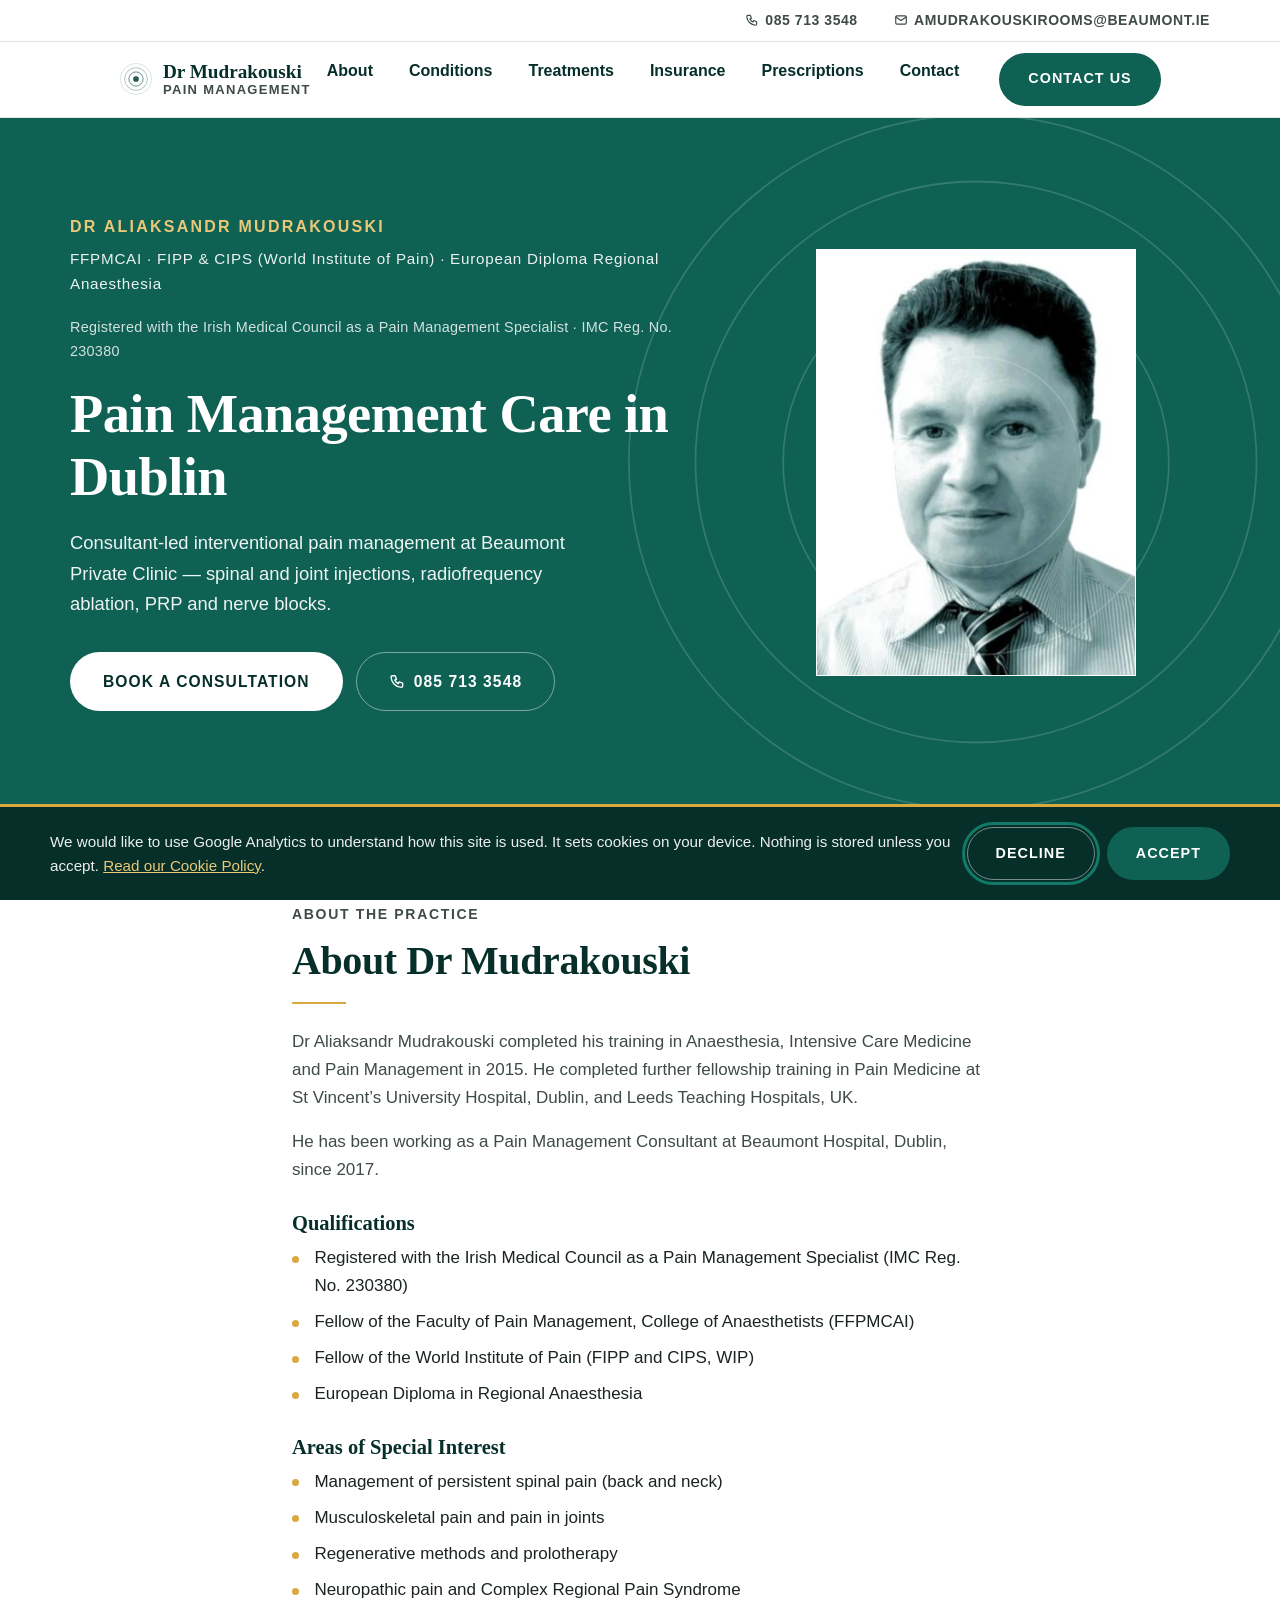
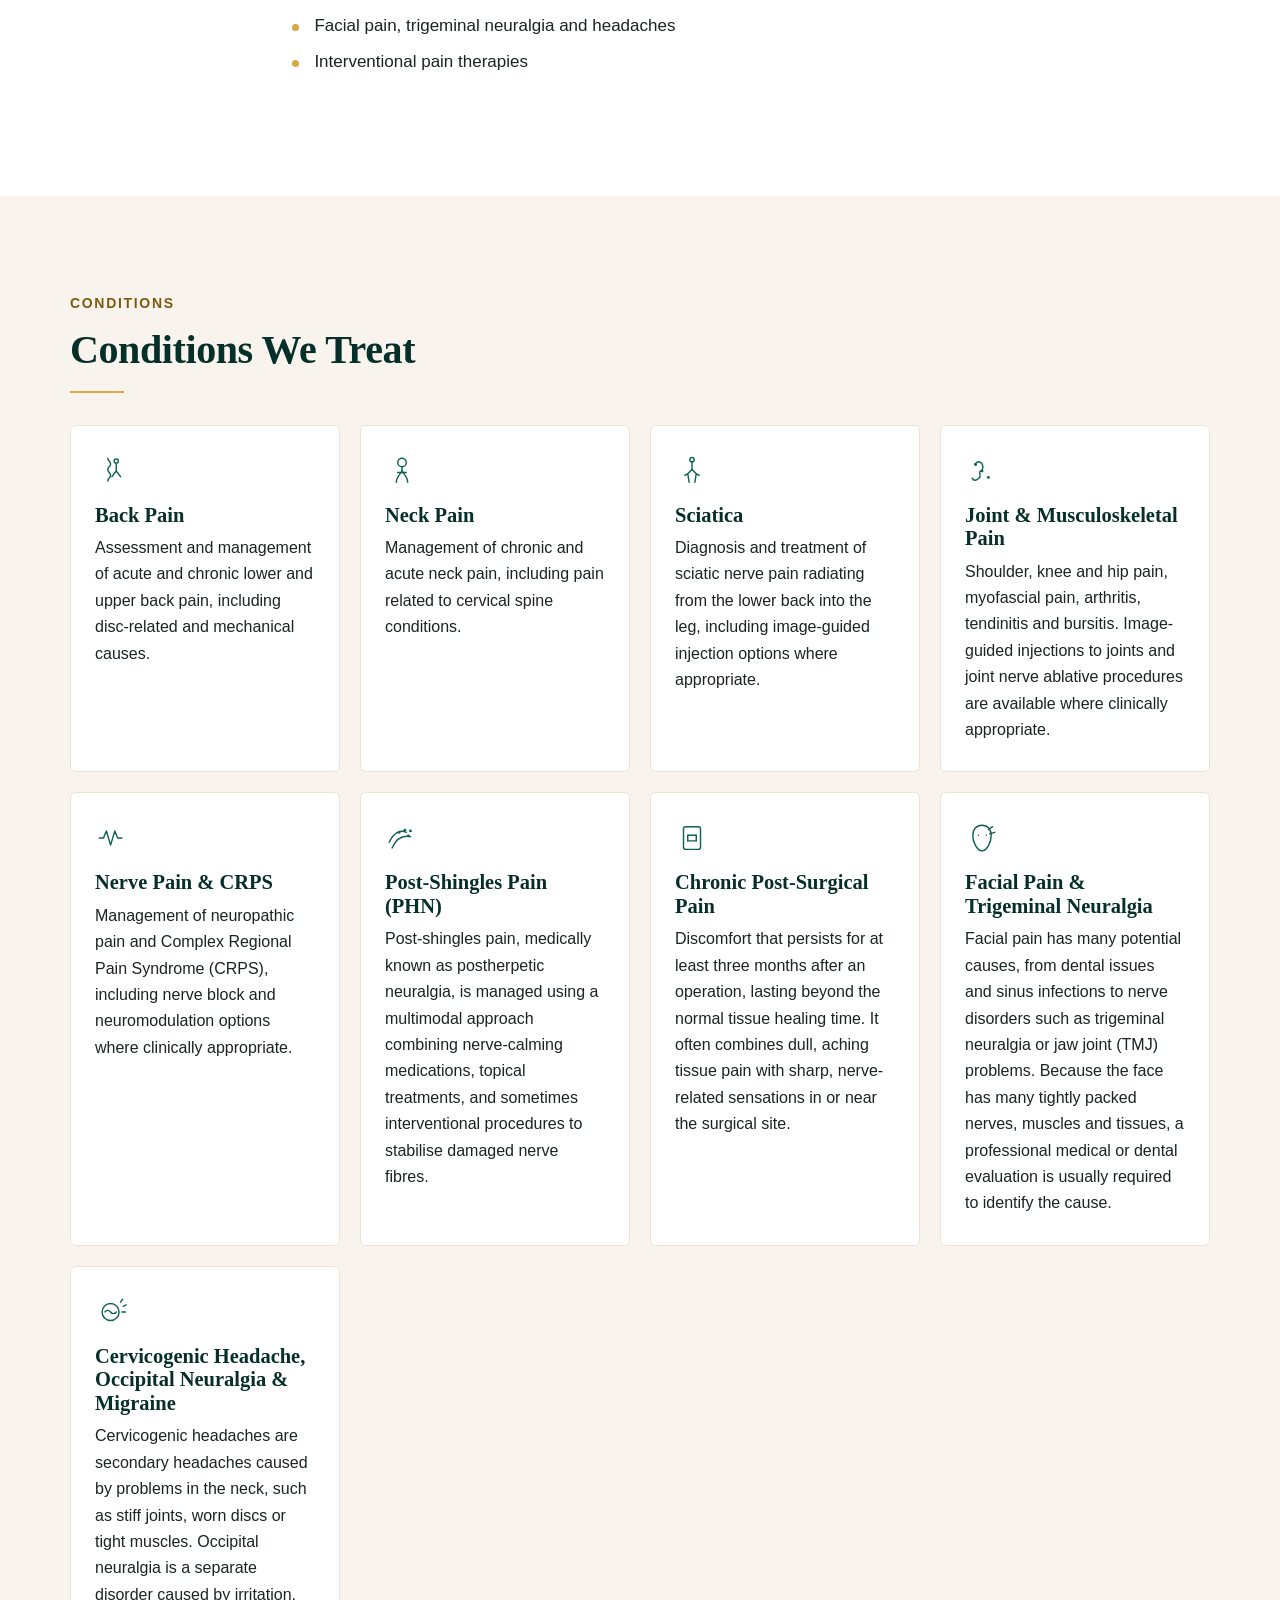
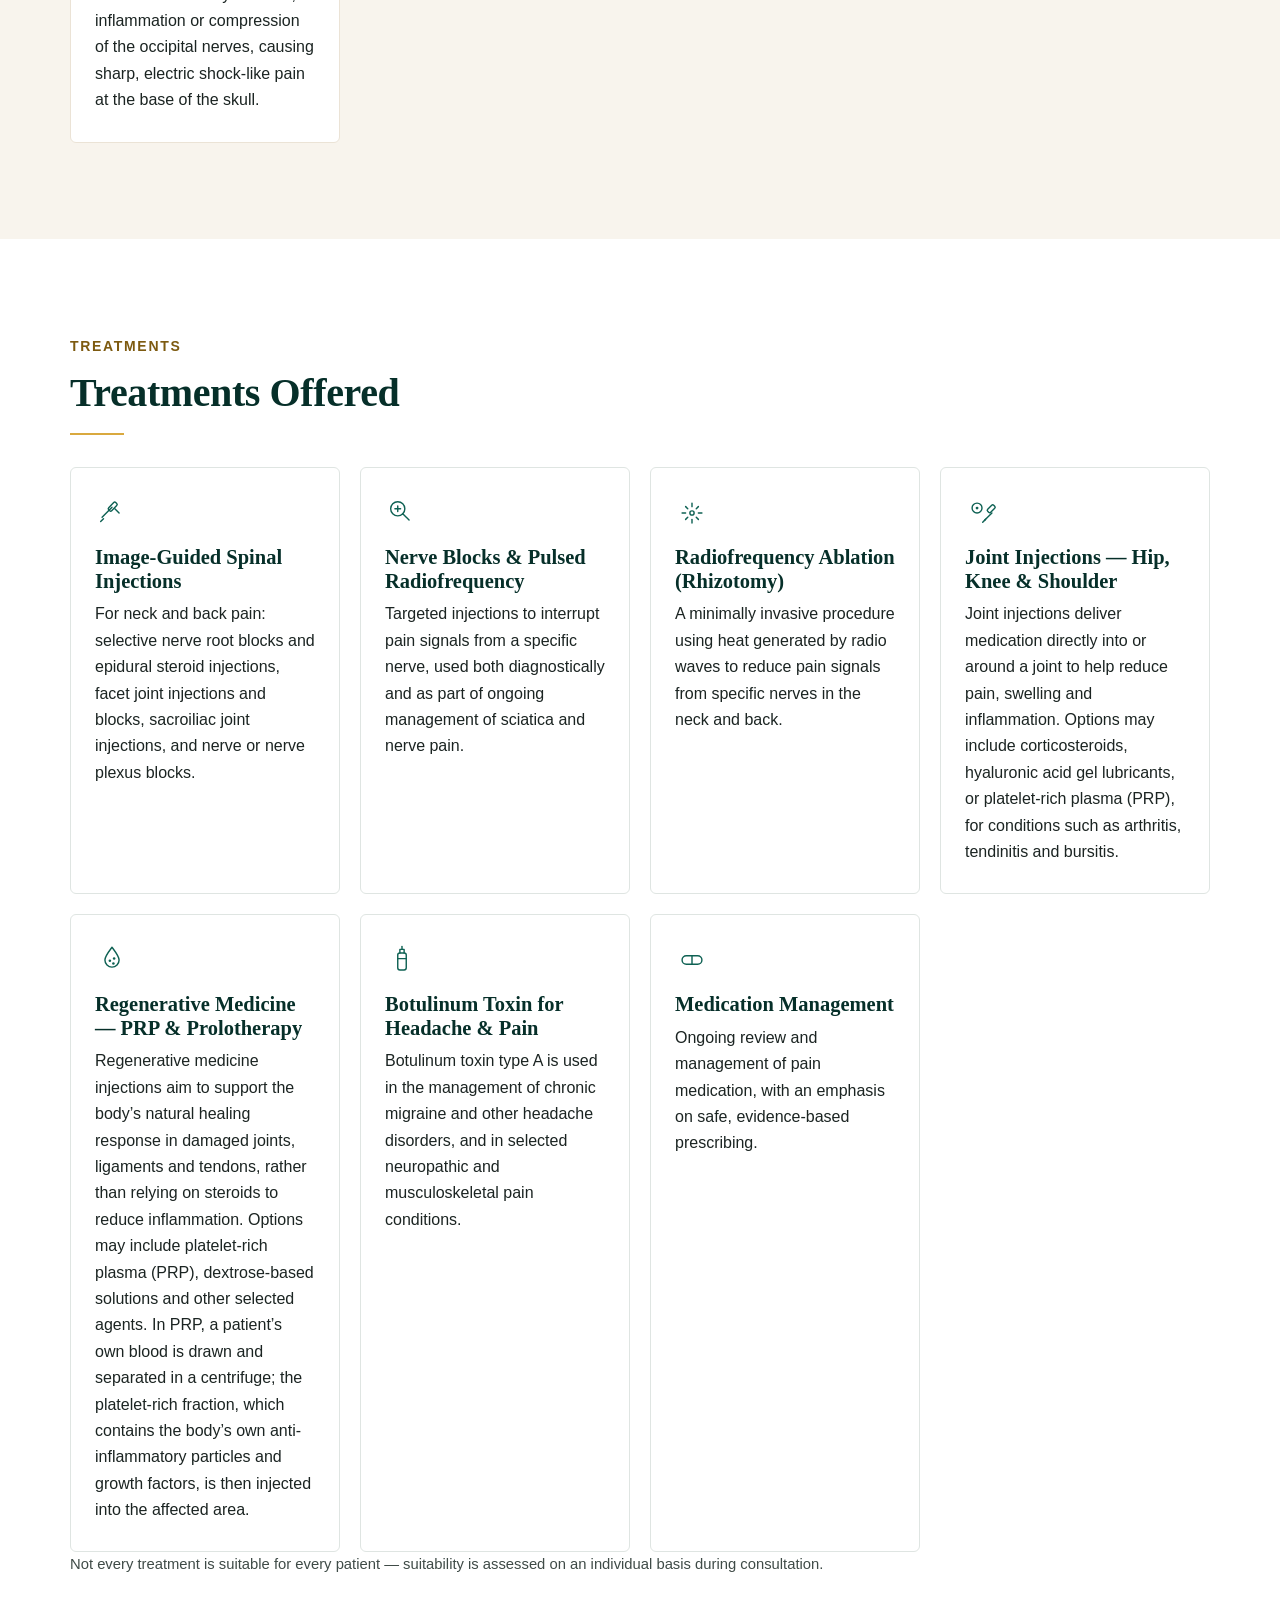
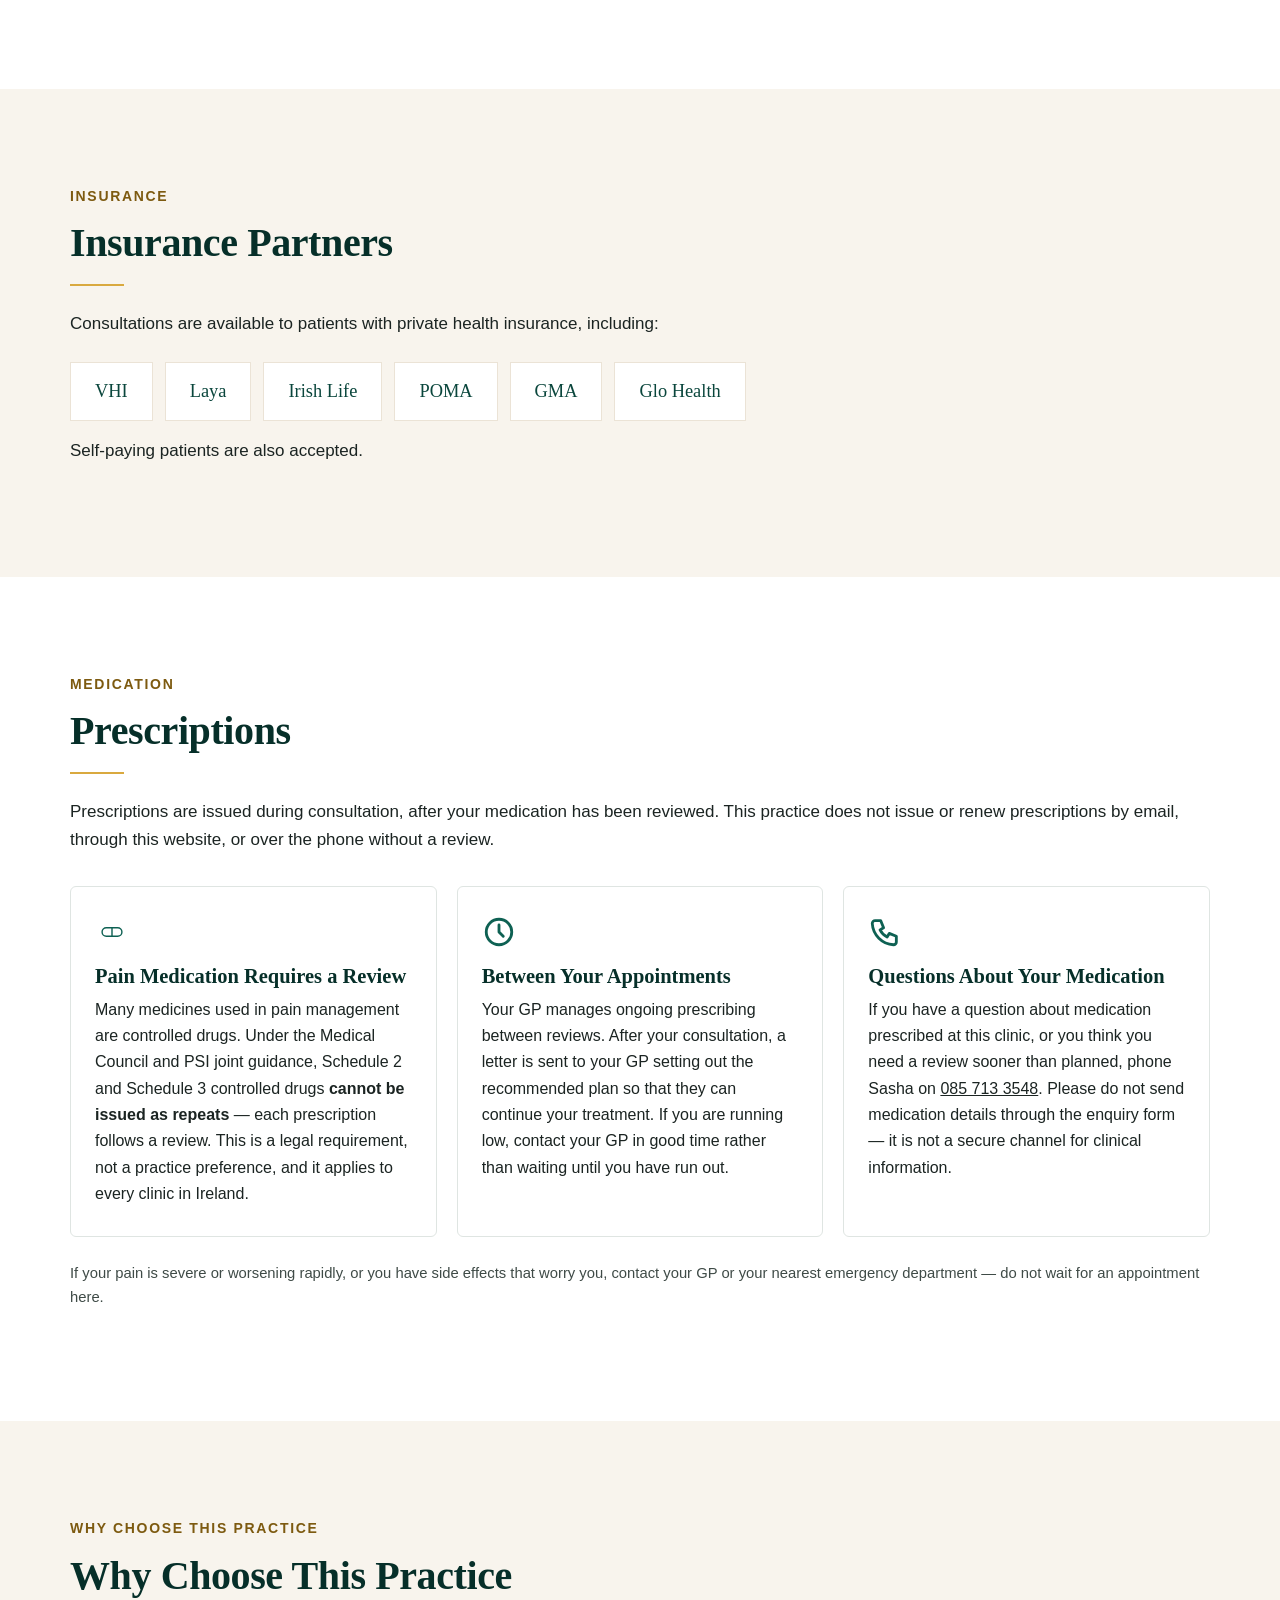
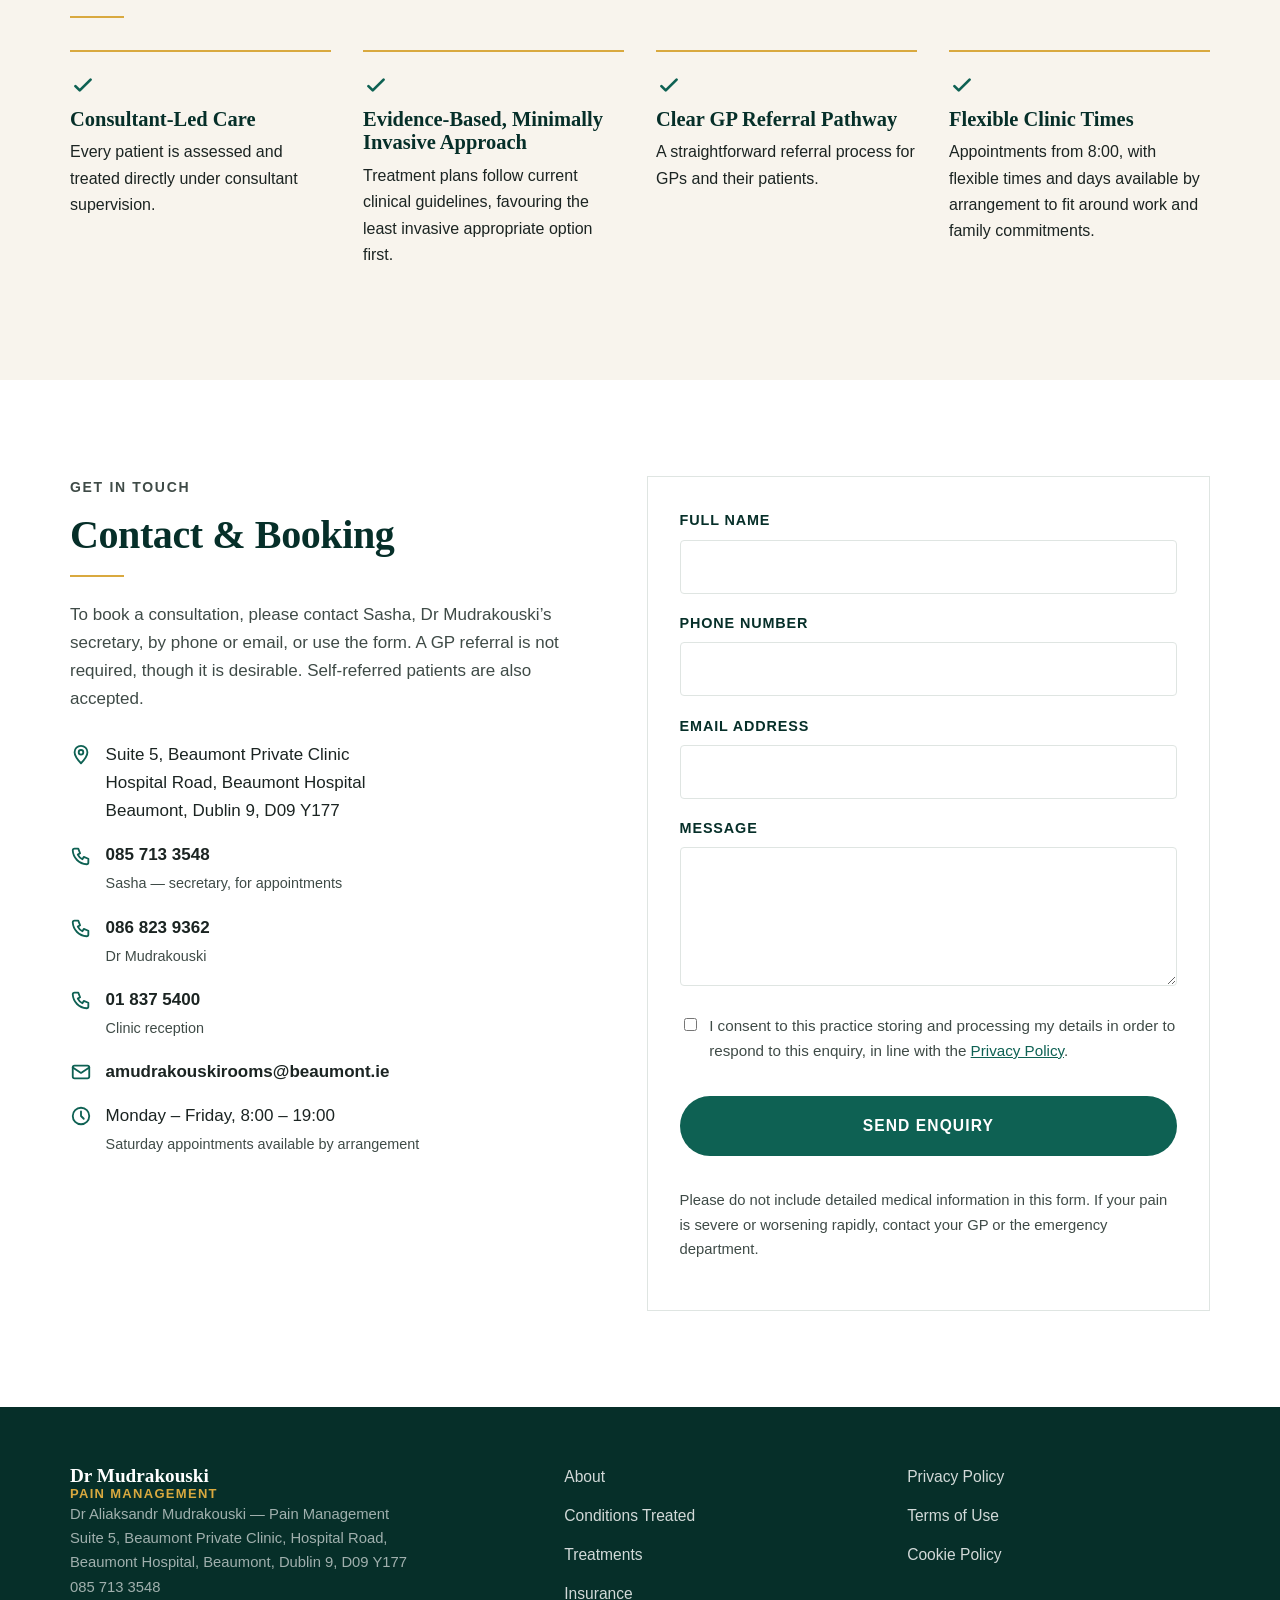
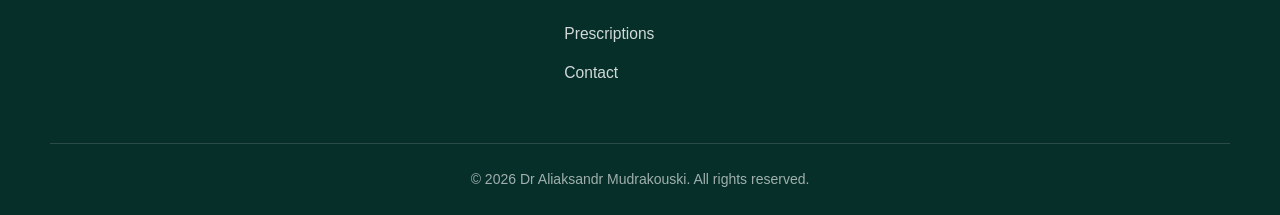
<file: dr-alex-landing-page/phase-3-design-build/index.html>
<!DOCTYPE html>
<html lang="en-IE">
<head>
  <meta charset="UTF-8">
  <meta name="viewport" content="width=device-width, initial-scale=1.0">
  <title>Pain Management Clinic Dublin | Dr Mudrakouski</title>
  <meta name="description" content="Consultant-led pain management in Dublin with Dr Mudrakouski — spinal injections, radiofrequency ablation, PRP and joint injections. Book a consultation.">
  <link rel="canonical" href="https://alexpainclinic.ie/">

  <!-- Open Graph -->
  <meta property="og:type" content="website">
  <meta property="og:title" content="Pain Management Clinic Dublin | Dr Mudrakouski">
  <meta property="og:description" content="Consultant-led pain management at Beaumont Private Clinic, Dublin. Spinal injections, radiofrequency ablation, PRP and joint injections.">
  <meta property="og:url" content="https://alexpainclinic.ie/">
  <meta property="og:image" content="https://alexpainclinic.ie/assets/images/og-image.png">
  <meta property="og:image:width" content="1200">
  <meta property="og:image:height" content="630">
  <meta property="og:image:alt" content="Dr Aliaksandr Mudrakouski, Consultant in Pain Management, Beaumont Private Clinic, Dublin 9">
  <meta property="og:locale" content="en_IE">
  <meta property="og:site_name" content="Dr Aliaksandr Mudrakouski — Pain Management">

  <!-- Twitter Card -->
  <meta name="twitter:card" content="summary_large_image">
  <meta name="twitter:title" content="Pain Management Clinic Dublin | Dr Mudrakouski">
  <meta name="twitter:description" content="Consultant-led pain management at Beaumont Private Clinic, Dublin. Book a consultation.">
  <meta name="twitter:image" content="https://alexpainclinic.ie/assets/images/og-image.png">

  <meta name="robots" content="index, follow">

  <!-- Google Search Console ownership verification. Public by design — this
       token proves control of the site to Google and grants nothing to anyone
       who reads it. Verifies a URL-prefix property; a Domain property is
       verified by the matching DNS TXT record instead. Leave it in place:
       removing it can un-verify the property and cut off the search data. -->
  <meta name="google-site-verification" content="IxcVnHa--TLTxWytB71CZuX-SKs8sFQOtc6ciRLgyx8">
  <link rel="icon" type="image/svg+xml" href="assets/images/favicon.svg">
  <link rel="stylesheet" href="css/styles.css">

  <!-- JSON-LD: MedicalClinic + Physician. Reference copy: phase-4-seo-setup/schema.json -->
  <script type="application/ld+json">
  {
    "@context": "https://schema.org",
    "@graph": [
      {
        "@type": "MedicalClinic",
        "@id": "https://alexpainclinic.ie/#clinic",
        "name": "Dr Aliaksandr Mudrakouski \u2014 Pain Management",
        "image": "https://alexpainclinic.ie/assets/images/og-image.png",
        "url": "https://alexpainclinic.ie/",
        "telephone": "+353857133548",
        "email": "amudrakouskirooms@beaumont.ie",
        "medicalSpecialty": "PainMedicine",
        "address": {
          "@type": "PostalAddress",
          "streetAddress": "Suite 5, Beaumont Private Clinic, Hospital Road, Beaumont Hospital",
          "addressLocality": "Beaumont, Dublin 9",
          "addressRegion": "Co. Dublin",
          "postalCode": "D09 Y177",
          "addressCountry": "IE"
        },
        "openingHoursSpecification": [
          {
            "@type": "OpeningHoursSpecification",
            "dayOfWeek": ["Monday", "Tuesday", "Wednesday", "Thursday", "Friday"],
            "opens": "08:00",
            "closes": "19:00"
          }
        ],
        "sameAs": [
          "https://www.bonsecours.ie/consultants/aliaksandr-mudrakouski"
        ],
        "employee": { "@id": "https://alexpainclinic.ie/#physician" }
      },
      {
        "@type": "Physician",
        "@id": "https://alexpainclinic.ie/#physician",
        "name": "Dr Aliaksandr Mudrakouski",
        "medicalSpecialty": "PainMedicine",
        "identifier": {
          "@type": "PropertyValue",
          "name": "Irish Medical Council registration number",
          "value": "230380"
        },
        "worksFor": { "@id": "https://alexpainclinic.ie/#clinic" },
        "url": "https://alexpainclinic.ie/",
        "hospitalAffiliation": {
          "@type": "Hospital",
          "name": "Beaumont Hospital",
          "address": {
            "@type": "PostalAddress",
            "addressLocality": "Beaumont, Dublin 9",
            "addressCountry": "IE"
          }
        },
        "memberOf": [
          { "@type": "Organization", "name": "Faculty of Pain Management, College of Anaesthetists" },
          { "@type": "Organization", "name": "World Institute of Pain" }
        ],
        "sameAs": [
          "https://www.bonsecours.ie/consultants/aliaksandr-mudrakouski"
        ]
      }
    ]
  }
  </script>
</head>
<body>
  <!-- Icon sprite, inlined so <use href="#icon-id"> works when this file is opened directly
       (file://) as well as when deployed. Source/reference copy: assets/icons/icons-sprite.svg -->
  <svg xmlns="http://www.w3.org/2000/svg" style="display:none" aria-hidden="true">
    <symbol id="icon-back-pain" viewBox="0 0 48 48" fill="none" stroke="currentColor" stroke-width="2" stroke-linecap="round" stroke-linejoin="round">
      <path d="M18 6c0 4 4 4 4 8s-4 4-4 8 4 4 4 8-4 4-4 8"/>
      <circle cx="30" cy="10" r="3"/>
      <path d="M30 14v10l6 8"/>
      <path d="M30 24l-6 8"/>
    </symbol>
    <symbol id="icon-sciatica" viewBox="0 0 48 48" fill="none" stroke="currentColor" stroke-width="2" stroke-linecap="round" stroke-linejoin="round">
      <circle cx="24" cy="8" r="3"/>
      <path d="M24 12v10"/>
      <path d="M24 22l-6 6 2 12"/>
      <path d="M24 22l6 6-2 12"/>
      <path d="M18 28l-4 2"/>
      <path d="M30 28l4 2"/>
    </symbol>
    <symbol id="icon-neck-pain" viewBox="0 0 48 48" fill="none" stroke="currentColor" stroke-width="2" stroke-linecap="round" stroke-linejoin="round">
      <circle cx="24" cy="12" r="6"/>
      <path d="M24 18v6"/>
      <path d="M16 40c0-8 6-12 8-16"/>
      <path d="M32 40c0-8-6-12-8-16"/>
      <path d="M18 26h12"/>
    </symbol>
    <symbol id="icon-migraine" viewBox="0 0 48 48" fill="none" stroke="currentColor" stroke-width="2" stroke-linecap="round" stroke-linejoin="round">
      <circle cx="22" cy="24" r="12"/>
      <path d="M14 24c2-3 6-3 8 0s6 3 8 0"/>
      <path d="M36 10l3-4"/>
      <path d="M40 16l4-2"/>
      <path d="M38 24h5"/>
    </symbol>
    <symbol id="icon-nerve-pain" viewBox="0 0 48 48" fill="none" stroke="currentColor" stroke-width="2" stroke-linecap="round" stroke-linejoin="round">
      <path d="M6 24h6l4-10 6 20 6-20 4 10h6"/>
    </symbol>
    <symbol id="icon-post-surgical" viewBox="0 0 48 48" fill="none" stroke="currentColor" stroke-width="2" stroke-linecap="round" stroke-linejoin="round">
      <rect x="12" y="8" width="24" height="32" rx="3"/>
      <path d="M18 20h12"/>
      <path d="M18 20v8"/>
      <path d="M30 20v8"/>
      <path d="M18 28h12"/>
    </symbol>
    <symbol id="icon-joint-pain" viewBox="0 0 48 48" fill="none" stroke="currentColor" stroke-width="2" stroke-linecap="round" stroke-linejoin="round">
      <path d="M14 14c4-4 8-4 10 0s2 8-2 10 2 6-2 10-8 4-10 0"/>
      <circle cx="15" cy="15" r="2" fill="currentColor" stroke="none"/>
      <circle cx="24" cy="24" r="2" fill="currentColor" stroke="none"/>
      <circle cx="33" cy="33" r="2" fill="currentColor" stroke="none"/>
    </symbol>
    <symbol id="icon-epidural" viewBox="0 0 48 48" fill="none" stroke="currentColor" stroke-width="2" stroke-linecap="round" stroke-linejoin="round">
      <path d="M10 30l14-14"/>
      <rect x="22" y="8" width="6" height="14" rx="2" transform="rotate(45 25 15)"/>
      <path d="M8 36l4-4"/>
      <path d="M28 18l6 6"/>
    </symbol>
    <symbol id="icon-nerve-block" viewBox="0 0 48 48" fill="none" stroke="currentColor" stroke-width="2" stroke-linecap="round" stroke-linejoin="round">
      <circle cx="18" cy="18" r="10"/>
      <path d="M25 25l9 9"/>
      <path d="M14 18h8"/>
      <path d="M18 14v8"/>
    </symbol>
    <symbol id="icon-radiofrequency" viewBox="0 0 48 48" fill="none" stroke="currentColor" stroke-width="2" stroke-linecap="round" stroke-linejoin="round">
      <circle cx="24" cy="24" r="3"/>
      <path d="M24 15v-5"/>
      <path d="M24 38v-5"/>
      <path d="M15 24h-5"/>
      <path d="M38 24h-5"/>
      <path d="M18 18l-3-3"/>
      <path d="M33 33l-3-3"/>
      <path d="M18 30l-3 3"/>
      <path d="M33 15l-3 3"/>
    </symbol>
    <symbol id="icon-medication" viewBox="0 0 48 48" fill="none" stroke="currentColor" stroke-width="2" stroke-linecap="round" stroke-linejoin="round">
      <rect x="10" y="18" width="28" height="12" rx="6"/>
      <path d="M24 18v12"/>
    </symbol>
    <symbol id="icon-facial-pain" viewBox="0 0 48 48" fill="none" stroke="currentColor" stroke-width="2" stroke-linecap="round" stroke-linejoin="round">
      <path d="M24 6c8 0 13 6 13 14 0 10-6 22-13 22S11 30 11 20C11 12 16 6 24 6z"/>
      <path d="M19 20h.02"/><path d="M30 20h.02"/>
      <path d="M33 12l6-4"/><path d="M35 18l7-2"/>
    </symbol>
    <symbol id="icon-shingles" viewBox="0 0 48 48" fill="none" stroke="currentColor" stroke-width="2" stroke-linecap="round" stroke-linejoin="round">
      <path d="M6 30c6-14 16-18 24-14"/>
      <path d="M10 38c6-14 16-18 26-16"/>
      <circle cx="20" cy="16" r="2" fill="currentColor" stroke="none"/>
      <circle cx="28" cy="13" r="2" fill="currentColor" stroke="none"/>
      <circle cx="36" cy="14" r="2" fill="currentColor" stroke="none"/>
      <circle cx="33" cy="21" r="2" fill="currentColor" stroke="none"/>
    </symbol>
    <symbol id="icon-joint-injection" viewBox="0 0 48 48" fill="none" stroke="currentColor" stroke-width="2" stroke-linecap="round" stroke-linejoin="round">
      <circle cx="17" cy="17" r="7"/>
      <circle cx="17" cy="17" r="2" fill="currentColor" stroke="none"/>
      <path d="M28 34l10-10"/>
      <rect x="34" y="12" width="6" height="12" rx="2" transform="rotate(45 37 18)"/>
      <path d="M25 37l4-4"/>
    </symbol>
    <symbol id="icon-prp" viewBox="0 0 48 48" fill="none" stroke="currentColor" stroke-width="2" stroke-linecap="round" stroke-linejoin="round">
      <path d="M24 6c6 8 10 13 10 18a10 10 0 0 1-20 0c0-5 4-10 10-18z"/>
      <circle cx="21" cy="25" r="1.8" fill="currentColor" stroke="none"/>
      <circle cx="27" cy="22" r="1.8" fill="currentColor" stroke="none"/>
      <circle cx="26" cy="29" r="1.8" fill="currentColor" stroke="none"/>
    </symbol>
    <symbol id="icon-botox" viewBox="0 0 48 48" fill="none" stroke="currentColor" stroke-width="2" stroke-linecap="round" stroke-linejoin="round">
      <rect x="18" y="14" width="12" height="24" rx="3"/>
      <path d="M18 22h12"/>
      <path d="M21 14V9h6v5"/>
      <path d="M24 5v4"/>
    </symbol>
    <symbol id="icon-phone" viewBox="0 0 24 24" fill="none" stroke="currentColor" stroke-width="2" stroke-linecap="round" stroke-linejoin="round">
      <path d="M5 4h4l2 5-2.5 1.5a11 11 0 0 0 5 5L15 13l5 2v4a2 2 0 0 1-2 2A16 16 0 0 1 3 6a2 2 0 0 1 2-2z"/>
    </symbol>
    <symbol id="icon-mail" viewBox="0 0 24 24" fill="none" stroke="currentColor" stroke-width="2" stroke-linecap="round" stroke-linejoin="round">
      <rect x="3" y="5" width="18" height="14" rx="2"/>
      <path d="M3 7l9 6 9-6"/>
    </symbol>
    <symbol id="icon-pin" viewBox="0 0 24 24" fill="none" stroke="currentColor" stroke-width="2" stroke-linecap="round" stroke-linejoin="round">
      <path d="M12 21s7-7.2 7-12a7 7 0 0 0-14 0c0 4.8 7 12 7 12z"/>
      <circle cx="12" cy="9" r="2.5"/>
    </symbol>
    <symbol id="icon-clock" viewBox="0 0 24 24" fill="none" stroke="currentColor" stroke-width="2" stroke-linecap="round" stroke-linejoin="round">
      <circle cx="12" cy="12" r="9"/>
      <path d="M12 7v5l3 3"/>
    </symbol>
    <symbol id="icon-check" viewBox="0 0 24 24" fill="none" stroke="currentColor" stroke-width="2.5" stroke-linecap="round" stroke-linejoin="round">
      <path d="M5 13l4 4 10-10"/>
    </symbol>
    <symbol id="icon-menu" viewBox="0 0 24 24" fill="none" stroke="currentColor" stroke-width="2" stroke-linecap="round" stroke-linejoin="round">
      <path d="M3 6h18"/>
      <path d="M3 12h18"/>
      <path d="M3 18h18"/>
    </symbol>
    <symbol id="icon-close" viewBox="0 0 24 24" fill="none" stroke="currentColor" stroke-width="2" stroke-linecap="round" stroke-linejoin="round">
      <path d="M6 6l12 12"/>
      <path d="M18 6L6 18"/>
    </symbol>
  </svg>

  <a class="skip-link" href="#main-content">Skip to main content</a>

  <!-- Utility bar: contact details visible before any scroll -->
  <div class="utility-bar">
    <div class="container utility-inner">
      <a href="tel:+353857133548">
        <svg class="icon" aria-hidden="true"><use href="#icon-phone"></use></svg>
        085 713 3548
      </a>
      <a href="mailto:amudrakouskirooms@beaumont.ie">
        <svg class="icon" aria-hidden="true"><use href="#icon-mail"></use></svg>
        amudrakouskirooms@beaumont.ie
      </a>
    </div>
  </div>

  <header class="site-header" id="site-header">
    <div class="container header-inner">
      <a class="logo" href="#top">
        <svg class="logo-mark" viewBox="0 0 48 48" aria-hidden="true">
          <circle cx="24" cy="24" r="4" fill="currentColor" opacity=".9"/>
          <circle cx="24" cy="24" r="10" fill="none" stroke="currentColor" stroke-width="1.4" opacity=".6"/>
          <circle cx="24" cy="24" r="16" fill="none" stroke="currentColor" stroke-width="1.2" opacity=".38"/>
          <circle cx="24" cy="24" r="22" fill="none" stroke="currentColor" stroke-width="1" opacity=".2"/>
        </svg>
        <span class="logo-text">Dr Mudrakouski <span>Pain Management</span></span>
      </a>

      <button class="nav-toggle" id="nav-toggle" aria-expanded="false" aria-controls="primary-nav">
        <svg class="icon" aria-hidden="true"><use href="#icon-menu"></use></svg>
        <span class="sr-only">Menu</span>
      </button>

      <nav class="primary-nav" id="primary-nav" aria-label="Primary">
        <ul>
          <li><a href="#about">About</a></li>
          <li><a href="#conditions">Conditions</a></li>
          <li><a href="#treatments">Treatments</a></li>
          <li><a href="#insurance">Insurance</a></li>
          <li><a href="#prescriptions">Prescriptions</a></li>
          <li><a href="#contact">Contact</a></li>
        </ul>
        <a class="btn btn-primary nav-cta" href="#contact">Contact Us</a>
      </nav>

      <a class="call-button" href="tel:+353857133548" aria-label="Call the clinic">
        <svg class="icon" aria-hidden="true"><use href="#icon-phone"></use></svg>
        <span class="call-button-text">Call Now</span>
      </a>
    </div>
  </header>

  <main id="main-content">
    <!-- Hero -->
    <section class="hero" id="top">
      <div class="container hero-inner">
        <div class="hero-copy">
          <p class="hero-eyebrow">Dr Aliaksandr Mudrakouski</p>
          <p class="hero-credentials">FFPMCAI &middot; FIPP &amp; CIPS (World Institute of Pain) &middot; European Diploma Regional Anaesthesia</p>
          <p class="hero-registration">Registered with the Irish Medical Council as a Pain Management Specialist &middot; IMC Reg. No. 230380</p>
          <h1>Pain Management Care in Dublin</h1>
          <p class="hero-subhead">Consultant-led interventional pain management at Beaumont Private Clinic &mdash; spinal and joint injections, radiofrequency ablation, PRP and nerve blocks.</p>
          <div class="hero-actions">
            <a class="btn btn-primary btn-lg" href="#contact">Book a Consultation</a>
            <a class="btn btn-ghost btn-lg" href="tel:+353857133548">
              <svg class="icon" aria-hidden="true"><use href="#icon-phone"></use></svg>
              085 713 3548
            </a>
          </div>
        </div>

        <div class="hero-portrait">
          <svg class="hero-rings" viewBox="0 0 400 400" aria-hidden="true">
            <circle cx="200" cy="200" r="60" fill="none" stroke="currentColor" stroke-width="1"/>
            <circle cx="200" cy="200" r="110" fill="none" stroke="currentColor" stroke-width="1"/>
            <circle cx="200" cy="200" r="160" fill="none" stroke="currentColor" stroke-width="1"/>
            <circle cx="200" cy="200" r="198" fill="none" stroke="currentColor" stroke-width="1"/>
          </svg>
          <!-- Source was 392x468; pre-cropped to 351x468 (exact 3:4) so no further crop is
               needed at render. NOTE: at 351px wide this is below 2x for the 320px display box,
               so it will look slightly soft on high-DPI screens — replace with an ~800x1067
               original if one exists. -->
          <img class="portrait-photo"
               src="assets/images/dr-mudrakouski-portrait.jpg"
               width="351" height="468" loading="eager" decoding="async"
               alt="Dr Aliaksandr Mudrakouski, Consultant in Pain Management">
        </div>
      </div>
    </section>

    <!-- About -->
    <section class="section" id="about">
      <div class="container about-grid">
        <div class="about-copy">
          <p class="eyebrow">About the Practice</p>
          <h2>About Dr Mudrakouski</h2>
          <p>Dr Aliaksandr Mudrakouski completed his training in Anaesthesia, Intensive Care Medicine and Pain Management in 2015. He completed further fellowship training in Pain Medicine at St Vincent&rsquo;s University Hospital, Dublin, and Leeds Teaching Hospitals, UK.</p>
          <p>He has been working as a Pain Management Consultant at Beaumont Hospital, Dublin, since 2017.</p>
          <h3>Qualifications</h3>
          <ul class="cred-list">
            <li>Registered with the Irish Medical Council as a Pain Management Specialist (IMC Reg. No. 230380)</li>
            <li>Fellow of the Faculty of Pain Management, College of Anaesthetists (FFPMCAI)</li>
            <li>Fellow of the World Institute of Pain (FIPP and CIPS, WIP)</li>
            <li>European Diploma in Regional Anaesthesia</li>
          </ul>
          <h3>Areas of Special Interest</h3>
          <ul class="cred-list">
            <li>Management of persistent spinal pain (back and neck)</li>
            <li>Musculoskeletal pain and pain in joints</li>
            <li>Regenerative methods and prolotherapy</li>
            <li>Neuropathic pain and Complex Regional Pain Syndrome</li>
            <li>Facial pain, trigeminal neuralgia and headaches</li>
            <li>Interventional pain therapies</li>
          </ul>
        </div>
      </div>
    </section>

    <!-- Conditions Treated -->
    <section class="section section-alt" id="conditions">
      <div class="container">
        <p class="eyebrow">Conditions</p>
        <h2>Conditions We Treat</h2>
        <div class="card-grid">
          <article class="card">
            <svg class="icon icon-lg" aria-hidden="true"><use href="#icon-back-pain"></use></svg>
            <h3>Back Pain</h3>
            <p>Assessment and management of acute and chronic lower and upper back pain, including disc-related and mechanical causes.</p>
          </article>
          <article class="card">
            <svg class="icon icon-lg" aria-hidden="true"><use href="#icon-neck-pain"></use></svg>
            <h3>Neck Pain</h3>
            <p>Management of chronic and acute neck pain, including pain related to cervical spine conditions.</p>
          </article>
          <article class="card">
            <svg class="icon icon-lg" aria-hidden="true"><use href="#icon-sciatica"></use></svg>
            <h3>Sciatica</h3>
            <p>Diagnosis and treatment of sciatic nerve pain radiating from the lower back into the leg, including image-guided injection options where appropriate.</p>
          </article>
          <article class="card">
            <svg class="icon icon-lg" aria-hidden="true"><use href="#icon-joint-pain"></use></svg>
            <h3>Joint &amp; Musculoskeletal Pain</h3>
            <p>Shoulder, knee and hip pain, myofascial pain, arthritis, tendinitis and bursitis. Image-guided injections to joints and joint nerve ablative procedures are available where clinically appropriate.</p>
          </article>
          <article class="card">
            <svg class="icon icon-lg" aria-hidden="true"><use href="#icon-nerve-pain"></use></svg>
            <h3>Nerve Pain &amp; CRPS</h3>
            <p>Management of neuropathic pain and Complex Regional Pain Syndrome (CRPS), including nerve block and neuromodulation options where clinically appropriate.</p>
          </article>
          <article class="card">
            <svg class="icon icon-lg" aria-hidden="true"><use href="#icon-shingles"></use></svg>
            <h3>Post-Shingles Pain (PHN)</h3>
            <p>Post-shingles pain, medically known as postherpetic neuralgia, is managed using a multimodal approach combining nerve-calming medications, topical treatments, and sometimes interventional procedures to stabilise damaged nerve fibres.</p>
          </article>
          <article class="card">
            <svg class="icon icon-lg" aria-hidden="true"><use href="#icon-post-surgical"></use></svg>
            <h3>Chronic Post-Surgical Pain</h3>
            <p>Discomfort that persists for at least three months after an operation, lasting beyond the normal tissue healing time. It often combines dull, aching tissue pain with sharp, nerve-related sensations in or near the surgical site.</p>
          </article>
          <article class="card">
            <svg class="icon icon-lg" aria-hidden="true"><use href="#icon-facial-pain"></use></svg>
            <h3>Facial Pain &amp; Trigeminal Neuralgia</h3>
            <p>Facial pain has many potential causes, from dental issues and sinus infections to nerve disorders such as trigeminal neuralgia or jaw joint (TMJ) problems. Because the face has many tightly packed nerves, muscles and tissues, a professional medical or dental evaluation is usually required to identify the cause.</p>
          </article>
          <article class="card">
            <svg class="icon icon-lg" aria-hidden="true"><use href="#icon-migraine"></use></svg>
            <h3>Cervicogenic Headache, Occipital Neuralgia &amp; Migraine</h3>
            <p>Cervicogenic headaches are secondary headaches caused by problems in the neck, such as stiff joints, worn discs or tight muscles. Occipital neuralgia is a separate disorder caused by irritation, inflammation or compression of the occipital nerves, causing sharp, electric shock-like pain at the base of the skull.</p>
          </article>
        </div>
      </div>
    </section>

    <!-- Treatments Offered -->
    <section class="section" id="treatments">
      <div class="container">
        <p class="eyebrow">Treatments</p>
        <h2>Treatments Offered</h2>
        <div class="card-grid">
          <article class="card">
            <svg class="icon icon-lg" aria-hidden="true"><use href="#icon-epidural"></use></svg>
            <h3>Image-Guided Spinal Injections</h3>
            <p>For neck and back pain: selective nerve root blocks and epidural steroid injections, facet joint injections and blocks, sacroiliac joint injections, and nerve or nerve plexus blocks.</p>
          </article>
          <article class="card">
            <svg class="icon icon-lg" aria-hidden="true"><use href="#icon-nerve-block"></use></svg>
            <h3>Nerve Blocks &amp; Pulsed Radiofrequency</h3>
            <p>Targeted injections to interrupt pain signals from a specific nerve, used both diagnostically and as part of ongoing management of sciatica and nerve pain.</p>
          </article>
          <article class="card">
            <svg class="icon icon-lg" aria-hidden="true"><use href="#icon-radiofrequency"></use></svg>
            <h3>Radiofrequency Ablation (Rhizotomy)</h3>
            <p>A minimally invasive procedure using heat generated by radio waves to reduce pain signals from specific nerves in the neck and back.</p>
          </article>
          <article class="card">
            <svg class="icon icon-lg" aria-hidden="true"><use href="#icon-joint-injection"></use></svg>
            <h3>Joint Injections &mdash; Hip, Knee &amp; Shoulder</h3>
            <p>Joint injections deliver medication directly into or around a joint to help reduce pain, swelling and inflammation. Options may include corticosteroids, hyaluronic acid gel lubricants, or platelet-rich plasma (PRP), for conditions such as arthritis, tendinitis and bursitis.</p>
          </article>
          <article class="card">
            <svg class="icon icon-lg" aria-hidden="true"><use href="#icon-prp"></use></svg>
            <h3>Regenerative Medicine &mdash; PRP &amp; Prolotherapy</h3>
            <p>Regenerative medicine injections aim to support the body&rsquo;s natural healing response in damaged joints, ligaments and tendons, rather than relying on steroids to reduce inflammation. Options may include platelet-rich plasma (PRP), dextrose-based solutions and other selected agents. In PRP, a patient&rsquo;s own blood is drawn and separated in a centrifuge; the platelet-rich fraction, which contains the body&rsquo;s own anti-inflammatory particles and growth factors, is then injected into the affected area.</p>
          </article>
          <article class="card">
            <svg class="icon icon-lg" aria-hidden="true"><use href="#icon-botox"></use></svg>
            <h3>Botulinum Toxin for Headache &amp; Pain</h3>
            <p>Botulinum toxin type A is used in the management of chronic migraine and other headache disorders, and in selected neuropathic and musculoskeletal pain conditions.</p>
          </article>
          <article class="card">
            <svg class="icon icon-lg" aria-hidden="true"><use href="#icon-medication"></use></svg>
            <h3>Medication Management</h3>
            <p>Ongoing review and management of pain medication, with an emphasis on safe, evidence-based prescribing.</p>
          </article>
        </div>
        <p class="fine-print">Not every treatment is suitable for every patient &mdash; suitability is assessed on an individual basis during consultation.</p>      </div>
    </section>

    <!-- Insurance Partners -->
    <section class="section section-alt" id="insurance">
      <div class="container">
        <p class="eyebrow">Insurance</p>
        <h2>Insurance Partners</h2>
        <p>Consultations are available to patients with private health insurance, including:</p>
        <ul class="insurer-list">
          <li>VHI</li>
          <li>Laya</li>
          <li>Irish Life</li>
          <li>POMA</li>
          <li>GMA</li>
          <li>Glo Health</li>
        </ul>
        <p>Self-paying patients are also accepted.</p>
      </div>
    </section>

    <!-- Prescriptions -->
    <section class="section" id="prescriptions">
      <div class="container">
        <p class="eyebrow">Medication</p>
        <h2>Prescriptions</h2>
        <p class="section-intro">Prescriptions are issued during consultation, after your medication
        has been reviewed. This practice does not issue or renew prescriptions by email, through
        this website, or over the phone without a review.</p>

        <div class="prescription-grid">
          <article class="card">
            <svg class="icon icon-lg" aria-hidden="true"><use href="#icon-medication"></use></svg>
            <h3>Pain Medication Requires a Review</h3>
            <p>Many medicines used in pain management are controlled drugs. Under the Medical
            Council and PSI joint guidance, Schedule 2 and Schedule 3 controlled drugs
            <strong>cannot be issued as repeats</strong> &mdash; each prescription follows a
            review. This is a legal requirement, not a practice preference, and it applies to
            every clinic in Ireland.</p>
          </article>

          <article class="card">
            <svg class="icon icon-lg" aria-hidden="true"><use href="#icon-clock"></use></svg>
            <h3>Between Your Appointments</h3>
            <p>Your GP manages ongoing prescribing between reviews. After your consultation, a
            letter is sent to your GP setting out the recommended plan so that they can continue
            your treatment. If you are running low, contact your GP in good time rather than
            waiting until you have run out.</p>
          </article>

          <article class="card">
            <svg class="icon icon-lg" aria-hidden="true"><use href="#icon-phone"></use></svg>
            <h3>Questions About Your Medication</h3>
            <p>If you have a question about medication prescribed at this clinic, or you think you
            need a review sooner than planned, phone Sasha on
            <a href="tel:+353857133548">085&nbsp;713&nbsp;3548</a>. Please do not send medication
            details through the enquiry form &mdash; it is not a secure channel for clinical
            information.</p>
          </article>
        </div>

        <p class="fine-print prescription-note">If your pain is severe or worsening rapidly, or you have side effects
        that worry you, contact your GP or your nearest emergency department &mdash; do not wait
        for an appointment here.</p>
      </div>
    </section>

    <!-- Why Choose Us -->
    <section class="section section-alt" id="why-choose-us">
      <div class="container">
        <p class="eyebrow">Why Choose This Practice</p>
        <h2>Why Choose This Practice</h2>
        <div class="trust-grid">
          <div class="trust-item">
            <svg class="icon icon-md" aria-hidden="true"><use href="#icon-check"></use></svg>
            <h3>Consultant-Led Care</h3>
            <p>Every patient is assessed and treated directly under consultant supervision.</p>
          </div>
          <div class="trust-item">
            <svg class="icon icon-md" aria-hidden="true"><use href="#icon-check"></use></svg>
            <h3>Evidence-Based, Minimally Invasive Approach</h3>
            <p>Treatment plans follow current clinical guidelines, favouring the least invasive appropriate option first.</p>
          </div>
          <div class="trust-item">
            <svg class="icon icon-md" aria-hidden="true"><use href="#icon-check"></use></svg>
            <h3>Clear GP Referral Pathway</h3>
            <p>A straightforward referral process for GPs and their patients.</p>
          </div>
          <div class="trust-item">
            <svg class="icon icon-md" aria-hidden="true"><use href="#icon-check"></use></svg>
            <h3>Flexible Clinic Times</h3>
            <p>Appointments from 8:00, with flexible times and days available by arrangement to fit around work and family commitments.</p>
          </div>
        </div>
      </div>
    </section>

    <!-- Contact / Booking -->
    <section class="section" id="contact">
      <div class="container contact-grid">
        <div class="contact-details">
          <p class="eyebrow">Get in Touch</p>
          <h2>Contact &amp; Booking</h2>
          <p>To book a consultation, please contact Sasha, Dr Mudrakouski&rsquo;s secretary, by phone or email, or use the form. A GP referral is not required, though it is desirable. Self-referred patients are also accepted.</p>

          <ul class="contact-list">
            <li>
              <svg class="icon" aria-hidden="true"><use href="#icon-pin"></use></svg>
              <span>Suite 5, Beaumont Private Clinic<br>Hospital Road, Beaumont Hospital<br>Beaumont, Dublin 9, D09&nbsp;Y177</span>
            </li>
            <li>
              <svg class="icon" aria-hidden="true"><use href="#icon-phone"></use></svg>
              <span><a href="tel:+353857133548">085 713 3548</a><br><span class="contact-note">Sasha &mdash; secretary, for appointments</span></span>
            </li>
            <li>
              <svg class="icon" aria-hidden="true"><use href="#icon-phone"></use></svg>
              <span><a href="tel:+353868239362">086 823 9362</a><br><span class="contact-note">Dr Mudrakouski</span></span>
            </li>
            <li>
              <svg class="icon" aria-hidden="true"><use href="#icon-phone"></use></svg>
              <span><a href="tel:+35318375400">01 837 5400</a><br><span class="contact-note">Clinic reception</span></span>
            </li>
            <li>
              <svg class="icon" aria-hidden="true"><use href="#icon-mail"></use></svg>
              <a href="mailto:amudrakouskirooms@beaumont.ie">amudrakouskirooms@beaumont.ie</a>
            </li>
            <li>
              <svg class="icon" aria-hidden="true"><use href="#icon-clock"></use></svg>
              <span>Monday &ndash; Friday, 8:00 &ndash; 19:00<br><span class="contact-note">Saturday appointments available by arrangement</span></span>
            </li>
          </ul>
        </div>

        <form class="contact-form" id="contact-form" novalidate>
          <h2 class="sr-only">Booking Enquiry Form</h2>

          <div class="form-row">
            <label for="name">Full Name</label>
            <input type="text" id="name" name="name" autocomplete="name" required>
          </div>

          <div class="form-row">
            <label for="phone">Phone Number</label>
            <input type="tel" id="phone" name="phone" autocomplete="tel" required>
          </div>

          <div class="form-row">
            <label for="email">Email Address</label>
            <input type="email" id="email" name="email" autocomplete="email" required>
          </div>

          <div class="form-row">
            <label for="message">Message</label>
            <textarea id="message" name="message" rows="4" required></textarea>
          </div>

          <div class="form-row form-row-checkbox">
            <input type="checkbox" id="consent" name="consent" required>
            <label for="consent">I consent to this practice storing and processing my details in order to respond to this enquiry, in line with the <a href="privacy.html">Privacy Policy</a>.</label>
          </div>

          <!-- Subject line for the notification email the clinic receives. -->
          <input type="hidden" name="_subject" value="Website booking enquiry">

          <!-- Spam trap. Bots fill in every field they find; real patients never
               see this one, so anything arriving with it set is discarded by
               Formspree. Hidden from screen readers as well as from sight. -->
          <div class="form-honeypot" aria-hidden="true">
            <label for="_gotcha">Leave this field empty</label>
            <input type="text" id="_gotcha" name="_gotcha" tabindex="-1" autocomplete="off">
          </div>

          <button type="submit" class="btn btn-primary btn-lg">Send Enquiry</button>
          <p class="form-status" id="form-status" role="status" aria-live="polite"></p>
          <noscript>
            <p class="form-status error">This form needs JavaScript to send your enquiry. Please
            phone the clinic instead &mdash; Sasha (secretary) on
            <a href="tel:+353857133548">085&nbsp;713&nbsp;3548</a>, Dr Mudrakouski on
            <a href="tel:+353868239362">086&nbsp;823&nbsp;9362</a>, or reception on
            <a href="tel:+353018375400">01&nbsp;837&nbsp;5400</a>.</p>
          </noscript>
          <p class="fine-print">Please do not include detailed medical information in this form. If
          your pain is severe or worsening rapidly, contact your GP or the emergency department.</p>
        </form>
      </div>
    </section>
  </main>

  <footer class="site-footer">
    <div class="container footer-inner">
      <div class="footer-brand">
        <a class="logo logo-footer" href="#top"><span class="logo-text">Dr Mudrakouski <span>Pain Management</span></span></a>
        <p class="fine-print">Dr Aliaksandr Mudrakouski &mdash; Pain Management<br>
        Suite 5, Beaumont Private Clinic, Hospital Road,<br>
        Beaumont Hospital, Beaumont, Dublin 9, D09 Y177<br>
        085 713 3548</p>
      </div>

      <nav class="footer-nav" aria-label="Footer">
        <ul>
          <li><a href="#about">About</a></li>
          <li><a href="#conditions">Conditions Treated</a></li>
          <li><a href="#treatments">Treatments</a></li>
          <li><a href="#insurance">Insurance</a></li>
          <li><a href="#prescriptions">Prescriptions</a></li>
          <li><a href="#contact">Contact</a></li>
        </ul>
      </nav>

      <div class="footer-legal">
        <ul>
          <li><a href="privacy.html">Privacy Policy</a></li>
          <li><a href="terms.html">Terms of Use</a></li>
          <li><a href="cookies.html">Cookie Policy</a></li>
        </ul>
      </div>
    </div>
    <div class="container">
      <p class="fine-print copyright">&copy; <span id="year"></span> Dr Aliaksandr Mudrakouski. All rights reserved.</p>
    </div>
  </footer>

  <script src="js/script.js" defer></script>
  <script src="js/consent.js" defer></script>
</body>
</html>
</file>
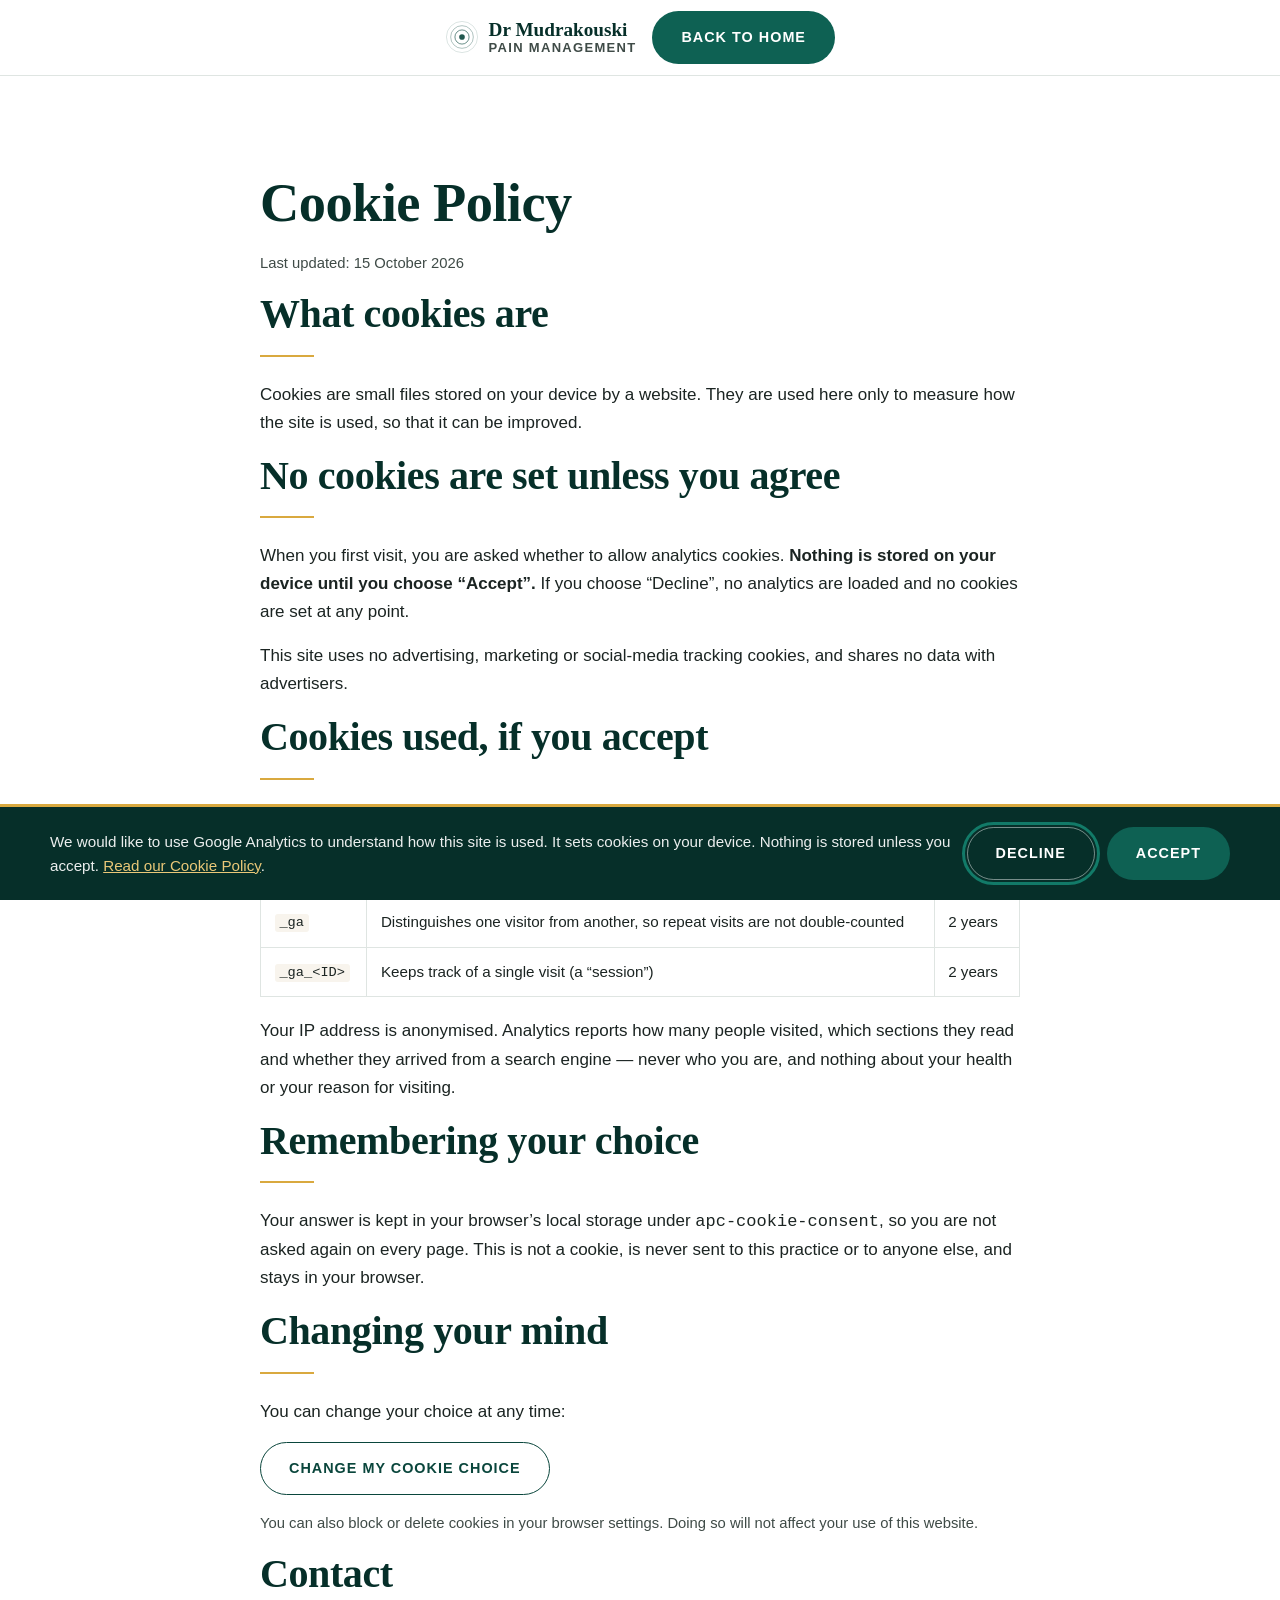
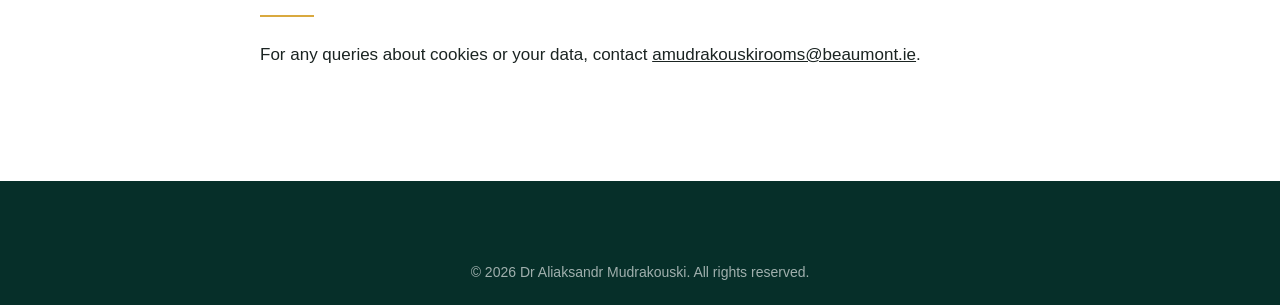
<file: dr-alex-landing-page/phase-3-design-build/cookies.html>
<!DOCTYPE html>
<html lang="en-IE">
<head>
  <meta charset="UTF-8">
  <meta name="viewport" content="width=device-width, initial-scale=1.0">
  <title>Cookie Policy | Dr Aliaksandr Mudrakouski</title>
  <meta name="description" content="Cookie Policy for the Dr Aliaksandr Mudrakouski pain management website.">
  <meta name="robots" content="noindex, follow">
  <link rel="icon" type="image/svg+xml" href="assets/images/favicon.svg">
  <link rel="stylesheet" href="css/styles.css">
</head>
<body>
  <header class="site-header">
    <div class="container header-inner">
      <a class="logo" href="index.html">
        <svg class="logo-mark" viewBox="0 0 48 48" aria-hidden="true">
          <circle cx="24" cy="24" r="4" fill="currentColor" opacity=".9"/>
          <circle cx="24" cy="24" r="10" fill="none" stroke="currentColor" stroke-width="1.4" opacity=".6"/>
          <circle cx="24" cy="24" r="16" fill="none" stroke="currentColor" stroke-width="1.2" opacity=".38"/>
          <circle cx="24" cy="24" r="22" fill="none" stroke="currentColor" stroke-width="1" opacity=".2"/>
        </svg>
        <span class="logo-text">Dr Mudrakouski <span>Pain Management</span></span>
      </a>
      <a class="btn btn-primary" href="index.html">Back to Home</a>
    </div>
  </header>

  <main id="main-content" class="section">
    <div class="container" style="max-width: 800px;">
      <h1>Cookie Policy</h1>
      <p class="fine-print">Last updated: 15 October 2026</p>

      <h2>What cookies are</h2>
      <p>Cookies are small files stored on your device by a website. They are used here only to
      measure how the site is used, so that it can be improved.</p>

      <h2>No cookies are set unless you agree</h2>
      <p>When you first visit, you are asked whether to allow analytics cookies. <strong>Nothing is
      stored on your device until you choose &ldquo;Accept&rdquo;.</strong> If you choose
      &ldquo;Decline&rdquo;, no analytics are loaded and no cookies are set at any point.</p>
      <p>This site uses no advertising, marketing or social-media tracking cookies, and shares no
      data with advertisers.</p>

      <h2>Cookies used, if you accept</h2>
      <p>Accepting loads Google Analytics 4, provided by Google Ireland Limited, which sets:</p>

      <div style="overflow-x:auto;">
        <table class="cookie-table">
          <thead>
            <tr><th>Cookie</th><th>Purpose</th><th>Expires</th></tr>
          </thead>
          <tbody>
            <tr>
              <td><code>_ga</code></td>
              <td>Distinguishes one visitor from another, so repeat visits are not double-counted</td>
              <td>2 years</td>
            </tr>
            <tr>
              <td><code>_ga_&lt;ID&gt;</code></td>
              <td>Keeps track of a single visit (a &ldquo;session&rdquo;)</td>
              <td>2 years</td>
            </tr>
          </tbody>
        </table>
      </div>

      <p>Your IP address is anonymised. Analytics reports how many people visited, which sections
      they read and whether they arrived from a search engine &mdash; never who you are, and
      nothing about your health or your reason for visiting.</p>

      <h2>Remembering your choice</h2>
      <p>Your answer is kept in your browser&rsquo;s local storage under
      <code>apc-cookie-consent</code>, so you are not asked again on every page. This is not a
      cookie, is never sent to this practice or to anyone else, and stays in your browser.</p>

      <h2>Changing your mind</h2>
      <p>You can change your choice at any time:</p>
      <p>
        <button type="button" class="btn btn-outline"
                onclick="window.apcResetCookieChoice &amp;&amp; window.apcResetCookieChoice()">
          Change my cookie choice
        </button>
      </p>
      <p class="fine-print">You can also block or delete cookies in your browser settings. Doing so
      will not affect your use of this website.</p>

      <h2>Contact</h2>
      <p>For any queries about cookies or your data, contact
      <a href="mailto:amudrakouskirooms@beaumont.ie">amudrakouskirooms@beaumont.ie</a>.</p>
    </div>
  </main>

  <footer class="site-footer">
    <div class="container">
      <p class="fine-print copyright">&copy; <span id="year"></span> Dr Aliaksandr Mudrakouski. All rights reserved.</p>
    </div>
  </footer>
  <script src="js/script.js" defer></script>
  <script src="js/consent.js" defer></script>
</body>
</html>
</file>
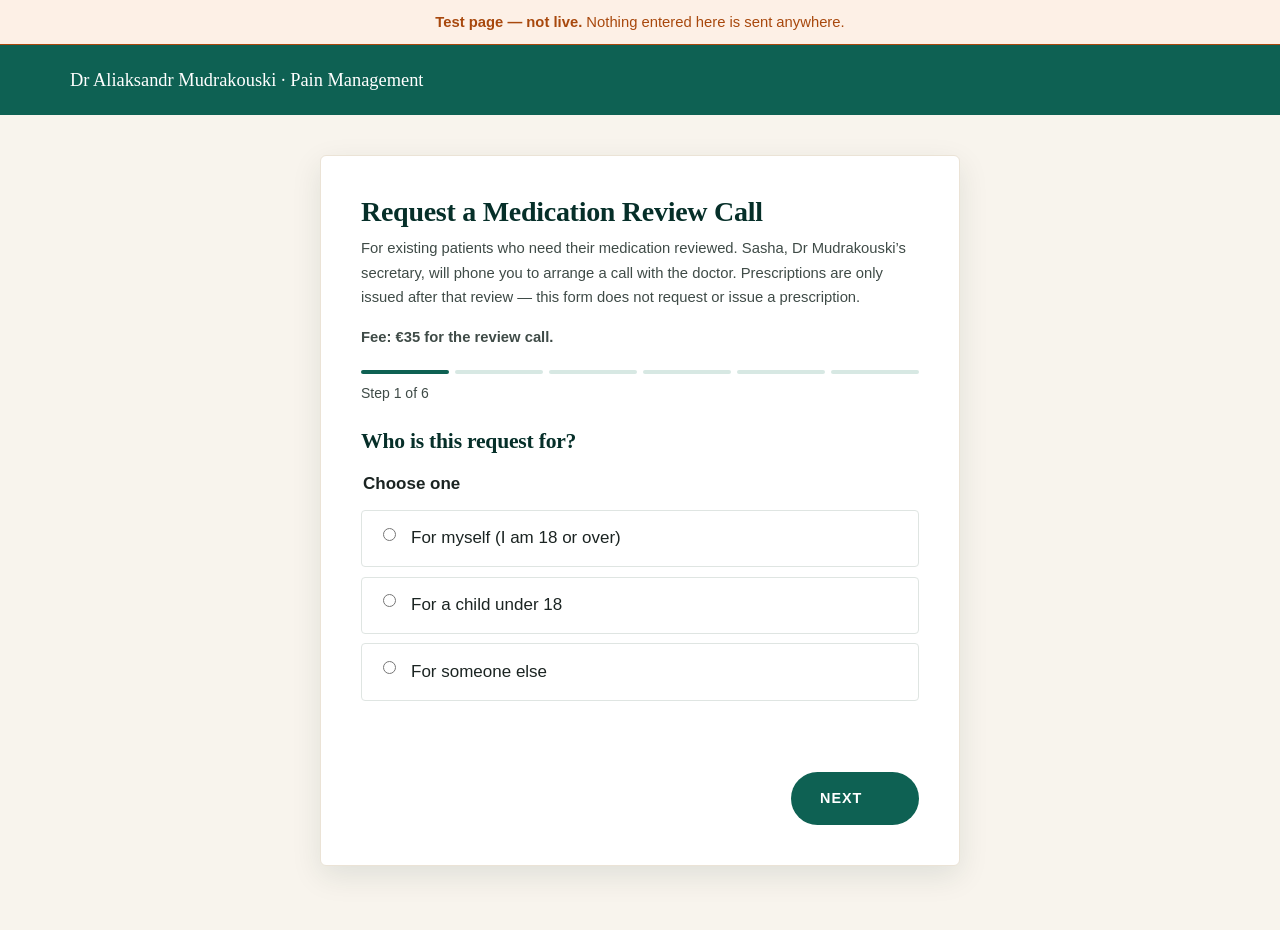
<file: dr-alex-landing-page/phase-3-design-build/medication-review-k7q3.html>
<!DOCTYPE html>
<html lang="en-IE">
<head>
  <meta charset="UTF-8">
  <meta name="viewport" content="width=device-width, initial-scale=1.0">
  <title>Request a Medication Review Call | Dr Aliaksandr Mudrakouski</title>
  <!-- Unlisted test page: not linked from the site, not in sitemap.xml, and
       deliberately not named in robots.txt (that file is public, so listing it
       there would advertise the URL). noindex keeps it out of search results. -->
  <meta name="robots" content="noindex, nofollow">
  <link rel="icon" type="image/svg+xml" href="assets/images/favicon.svg">
  <!-- Shared stylesheet is read only from here. Everything specific to this
       page lives in the <style> block below so the live site is never touched. -->
  <link rel="stylesheet" href="css/styles.css">
  <!-- No consent.js / Google Analytics: test visits must not reach the real
       analytics property. -->
  <style>
    .rx-test-banner {
      background: var(--color-placeholder-bg);
      color: var(--color-placeholder);
      border-bottom: 1px solid var(--color-placeholder);
      padding: 0.6rem 0;
      font-size: 0.925rem;
      text-align: center;
    }
    .rx-header { background: var(--color-teal-700); color: #fff; padding: 1.25rem 0; }
    .rx-header a { color: #fff; text-decoration: none; font-family: var(--font-display); font-size: 1.15rem; }
    .rx-main { background: var(--color-cream); padding: 2.5rem 0 4rem; min-height: 70vh; }
    .rx-card {
      max-width: 640px; margin: 0 auto;
      background: var(--color-surface);
      border: 1px solid var(--color-cream-dark);
      border-radius: var(--radius-md);
      box-shadow: var(--shadow-md);
      padding: 1.75rem 1.25rem;
    }
    @media (min-width: 768px) { .rx-card { padding: 2.5rem; } }
    .rx-card h1 { font-family: var(--font-display); font-size: 1.75rem; margin: 0 0 0.5rem; color: var(--color-teal-900); }
    .rx-card h2 { font-family: var(--font-display); font-size: 1.35rem; margin: 0 0 1rem; color: var(--color-teal-900); }
    .rx-progress { display: flex; gap: 0.35rem; margin: 1.25rem 0 0.5rem; }
    .rx-progress span { flex: 1; height: 4px; border-radius: 2px; background: var(--color-teal-100); }
    .rx-progress span.done { background: var(--color-teal-700); }
    .rx-step-label { font-size: 0.875rem; color: var(--color-text-muted); margin: 0 0 1.5rem; }
    .rx-step[hidden], .rx-stop[hidden] { display: none; }
    .rx-step:focus, .rx-stop:focus { outline: none; }
    fieldset { border: 0; padding: 0; margin: 0 0 1.25rem; }
    legend { font-weight: 600; margin-bottom: 0.75rem; color: var(--color-text); }
    .rx-option {
      display: flex; align-items: flex-start; gap: 0.75rem;
      border: 1px solid var(--color-border); border-radius: var(--radius-sm);
      padding: 0.85rem 1rem; margin-bottom: 0.6rem; cursor: pointer;
    }
    .rx-option:hover { border-color: var(--color-teal-600); }
    .rx-option:has(input:checked) { border-color: var(--color-teal-700); background: var(--color-teal-50); }
    .rx-option input { margin-top: 0.2rem; accent-color: var(--color-teal-700); }
    .rx-field { margin-bottom: 1rem; }
    .rx-field label { display: block; font-weight: 600; margin-bottom: 0.35rem; }
    .rx-field input {
      width: 100%; padding: 0.7rem 0.8rem; font: inherit;
      border: 1px solid var(--color-border); border-radius: var(--radius-sm);
    }
    .rx-field input:focus { outline: 2px solid var(--color-teal-600); outline-offset: 1px; }
    .rx-hint { font-size: 0.875rem; color: var(--color-text-muted); margin: 0.3rem 0 0; }
    .rx-list { margin: 0 0 1.25rem; padding-left: 1.25rem; }
    .rx-list li { margin-bottom: 0.35rem; }
    .rx-error { color: var(--color-error); font-size: 0.925rem; margin: 0 0 1rem; min-height: 1.2em; }
    .rx-actions { display: flex; justify-content: space-between; gap: 0.75rem; margin-top: 1.5rem; flex-wrap: wrap; }
    .rx-actions .btn { min-width: 8rem; }
    .rx-actions .btn[hidden] { display: none; }
    .rx-stop { border-left: 4px solid var(--color-error); padding-left: 1rem; }
    .rx-stop.rx-info { border-left-color: var(--color-teal-700); }
    .rx-summary { background: var(--color-teal-50); border-radius: var(--radius-sm); padding: 1rem; margin: 0 0 1.25rem; }
    .rx-summary dt { font-weight: 600; font-size: 0.875rem; color: var(--color-text-muted); }
    .rx-summary dd { margin: 0 0 0.6rem; }
    .rx-preview {
      white-space: pre-wrap; font-size: 0.85rem; background: var(--color-cream);
      border: 1px dashed var(--color-cream-dark); padding: 1rem; border-radius: var(--radius-sm);
    }
  </style>
</head>
<body>
  <div class="rx-test-banner" role="note">
    <strong>Test page &mdash; not live.</strong> Nothing entered here is sent anywhere.
  </div>

  <header class="rx-header">
    <div class="container"><a href="/">Dr Aliaksandr Mudrakouski &middot; Pain Management</a></div>
  </header>

  <main class="rx-main" id="main-content">
    <div class="container">
      <div class="rx-card">
        <h1>Request a Medication Review Call</h1>
        <p class="fine-print">For existing patients who need their medication reviewed. Sasha,
        Dr Mudrakouski&rsquo;s secretary, will phone you to arrange a call with the doctor.
        Prescriptions are only issued after that review &mdash; this form does not request
        or issue a prescription.</p>
        <!-- Test price, not confirmed by the practice. Also used in FEE below. -->
        <p class="fine-print"><strong>Fee: &euro;35 for the review call.</strong></p>

        <div class="rx-progress" aria-hidden="true"></div>
        <p class="rx-step-label" id="rx-step-label" aria-live="polite"></p>

        <form id="rx-form" novalidate>

          <!-- Step 1: who is this for -->
          <section class="rx-step" data-step="1" tabindex="-1">
            <h2>Who is this request for?</h2>
            <fieldset>
              <legend>Choose one</legend>
              <label class="rx-option"><input type="radio" name="who" value="self"> <span>For myself (I am 18 or over)</span></label>
              <label class="rx-option"><input type="radio" name="who" value="child"> <span>For a child under 18</span></label>
              <label class="rx-option"><input type="radio" name="who" value="other"> <span>For someone else</span></label>
            </fieldset>
          </section>

          <!-- Step 2: urgent screening -->
          <section class="rx-step" data-step="2" tabindex="-1" hidden>
            <h2>Before you continue</h2>
            <p>Do any of these apply to you right now?</p>
            <ul class="rx-list">
              <li>Severe pain, or pain that is getting worse quickly</li>
              <li>New weakness, numbness, or tingling in your legs or arms</li>
              <li>New loss of bladder or bowel control, or numbness around the groin</li>
              <li>Side effects that worry you, such as severe drowsiness or difficulty breathing</li>
              <li>You think you may have taken too much of a medication</li>
            </ul>
            <fieldset>
              <legend>Do any of these apply?</legend>
              <label class="rx-option"><input type="radio" name="urgent" value="yes"> <span>Yes, one or more apply</span></label>
              <label class="rx-option"><input type="radio" name="urgent" value="no"> <span>No, none of these apply</span></label>
            </fieldset>
          </section>

          <!-- Step 3: existing patient + reason -->
          <section class="rx-step" data-step="3" tabindex="-1" hidden>
            <h2>About your care at this clinic</h2>
            <fieldset>
              <legend>Have you had a consultation with Dr Mudrakouski before?</legend>
              <label class="rx-option"><input type="radio" name="existing" value="yes"> <span>Yes, I am an existing patient</span></label>
              <label class="rx-option"><input type="radio" name="existing" value="no"> <span>No, I have not been seen yet</span></label>
            </fieldset>
            <fieldset id="rx-reason">
              <legend>What is the call about?</legend>
              <label class="rx-option"><input type="radio" name="reason" value="Review before my next prescription"> <span>I need a review before my next prescription</span></label>
              <label class="rx-option"><input type="radio" name="reason" value="Side effects or a question about my medication"> <span>Side effects or a question about my medication</span></label>
              <label class="rx-option"><input type="radio" name="reason" value="My pain has changed since my last visit"> <span>My pain has changed since my last visit</span></label>
            </fieldset>
            <p class="rx-hint">You do not need to name your medication &mdash; the doctor will go through it with you on the call.</p>
          </section>

          <!-- Step 4: contact details -->
          <section class="rx-step" data-step="4" tabindex="-1" hidden>
            <h2>Your details</h2>
            <div class="rx-field">
              <label for="rx-name">Full name</label>
              <input type="text" id="rx-name" name="name" autocomplete="name" required>
            </div>
            <div class="rx-field">
              <label for="rx-dob">Date of birth</label>
              <input type="date" id="rx-dob" name="dob" autocomplete="bday" required>
              <p class="rx-hint">So Sasha can find your record.</p>
            </div>
            <div class="rx-field">
              <label for="rx-phone">Mobile number</label>
              <input type="tel" id="rx-phone" name="phone" autocomplete="tel" required>
            </div>
            <div class="rx-field">
              <label for="rx-email">Email <span class="fine-print">(optional)</span></label>
              <input type="email" id="rx-email" name="email" autocomplete="email">
            </div>
            <p class="rx-hint">Please do not include medication names, doses, or other clinical details anywhere on this form.</p>
          </section>

          <!-- Step 5: call availability -->
          <section class="rx-step" data-step="5" tabindex="-1" hidden>
            <h2>When can we call you?</h2>
            <fieldset>
              <legend>Days that suit you (choose any)</legend>
              <label class="rx-option"><input type="checkbox" name="days" value="Monday"> <span>Monday</span></label>
              <label class="rx-option"><input type="checkbox" name="days" value="Tuesday"> <span>Tuesday</span></label>
              <label class="rx-option"><input type="checkbox" name="days" value="Wednesday"> <span>Wednesday</span></label>
              <label class="rx-option"><input type="checkbox" name="days" value="Thursday"> <span>Thursday</span></label>
              <label class="rx-option"><input type="checkbox" name="days" value="Friday"> <span>Friday</span></label>
            </fieldset>
            <fieldset>
              <legend>Time of day (choose any)</legend>
              <label class="rx-option"><input type="checkbox" name="times" value="Morning (9am–12pm)"> <span>Morning (9am&ndash;12pm)</span></label>
              <label class="rx-option"><input type="checkbox" name="times" value="Afternoon (12pm–5pm)"> <span>Afternoon (12pm&ndash;5pm)</span></label>
            </fieldset>
            <fieldset>
              <legend>If we miss you, may we leave a voicemail saying the clinic called?</legend>
              <label class="rx-option"><input type="radio" name="voicemail" value="Yes"> <span>Yes</span></label>
              <label class="rx-option"><input type="radio" name="voicemail" value="No"> <span>No, please just try again</span></label>
            </fieldset>
          </section>

          <!-- Step 6: review and confirm -->
          <section class="rx-step" data-step="6" tabindex="-1" hidden>
            <h2>Check and send</h2>
            <dl class="rx-summary" id="rx-summary"></dl>
            <fieldset>
              <legend>Please confirm</legend>
              <label class="rx-option"><input type="checkbox" name="ack-review" required>
                <span>I understand this is a request for a call, not a prescription. Any prescription is issued only after Dr Mudrakouski has reviewed my medication. The review call costs &euro;35.</span></label>
              <label class="rx-option"><input type="checkbox" name="ack-controlled" required>
                <span>I understand that controlled pain medicines cannot be issued as repeats and always need a review.</span></label>
              <label class="rx-option"><input type="checkbox" name="ack-data" required>
                <span>I agree that the clinic may use these details to contact me about this request. See the <a href="privacy.html">privacy policy</a>.</span></label>
            </fieldset>
          </section>

          <!-- Stop screens -->
          <section class="rx-stop" id="stop-child" tabindex="-1" hidden>
            <h2>This service is for adults</h2>
            <p>Dr Mudrakouski&rsquo;s practice sees adult patients. For a child&rsquo;s medication, please contact your GP.</p>
          </section>
          <section class="rx-stop rx-info" id="stop-other" tabindex="-1" hidden>
            <h2>The patient needs to make this request</h2>
            <p>Please ask the patient to fill in this form themselves. If you care for someone who cannot,
            phone Sasha on <a href="tel:+353857133548">085&nbsp;713&nbsp;3548</a> and Sasha can help.</p>
          </section>
          <section class="rx-stop" id="stop-urgent" tabindex="-1" hidden>
            <h2>Please get help now</h2>
            <p>Do not wait for a call back. Contact your GP straight away, or go to your nearest
            emergency department. In an emergency, call <a href="tel:112">112</a> or <a href="tel:999">999</a>.</p>
          </section>
          <section class="rx-stop rx-info" id="stop-new" tabindex="-1" hidden>
            <h2>Book a consultation first</h2>
            <p>Medication reviews are for patients Dr Mudrakouski has already seen. To book your first
            consultation, phone Sasha on <a href="tel:+353857133548">085&nbsp;713&nbsp;3548</a> or use the
            <a href="/#contact">contact form</a>.</p>
          </section>

          <!-- Done -->
          <section class="rx-stop rx-info" id="rx-done" tabindex="-1" hidden>
            <h2>Request received</h2>
            <p>Thank you. Sasha will phone you at one of the times you chose to arrange your call with
            Dr Mudrakouski.</p>
            <p class="fine-print"><strong>Test mode:</strong> nothing was sent. This is the message Sasha would receive:</p>
            <pre class="rx-preview" id="rx-preview"></pre>
          </section>

          <p class="rx-error" id="rx-error" role="alert"></p>

          <div class="rx-actions">
            <button type="button" class="btn btn-outline" id="rx-back">Back</button>
            <button type="button" class="btn btn-primary" id="rx-next">Next</button>
          </div>
        </form>
      </div>
    </div>
  </main>

  <script>
  (function () {
    // While true, the form never leaves the browser: the confirmation screen
    // shows the message the secretary would receive instead. Switch off only
    // once an EEA-hosted form endpoint has been chosen and wired in submit().
    var TEST_MODE = true;
    var TOTAL = 6;
    // Test price, not yet confirmed by the practice. Keep in step with the intro.
    var FEE = "€35 for the review call";

    var form = document.getElementById("rx-form");
    var steps = form.querySelectorAll(".rx-step");
    var stops = form.querySelectorAll(".rx-stop");
    var backBtn = document.getElementById("rx-back");
    var nextBtn = document.getElementById("rx-next");
    var errorEl = document.getElementById("rx-error");
    var labelEl = document.getElementById("rx-step-label");
    var progress = document.querySelector(".rx-progress");
    var current = 1;
    var stopShown = null;

    for (var i = 0; i < TOTAL; i++) progress.appendChild(document.createElement("span"));

    function val(name) {
      var el = form.querySelector('input[name="' + name + '"]:checked');
      return el ? el.value : "";
    }
    function vals(name) {
      return Array.prototype.map.call(
        form.querySelectorAll('input[name="' + name + '"]:checked'),
        function (el) { return el.value; });
    }
    function field(id) { return document.getElementById(id).value.trim(); }

    function render(initial) {
      steps.forEach(function (s) { s.hidden = Number(s.dataset.step) !== current || !!stopShown; });
      stops.forEach(function (s) { s.hidden = s.id !== stopShown; });
      Array.prototype.forEach.call(progress.children, function (bar, i) {
        bar.className = i < current ? "done" : "";
      });
      labelEl.textContent = stopShown === "rx-done" ? "Complete" : "Step " + current + " of " + TOTAL;
      backBtn.style.visibility = (current > 1 || stopShown) && stopShown !== "rx-done" ? "visible" : "hidden";
      nextBtn.hidden = !!stopShown;
      nextBtn.textContent = current === TOTAL ? "Send request" : "Next";
      errorEl.textContent = "";
      var shown = stopShown ? document.getElementById(stopShown) : form.querySelector('.rx-step[data-step="' + current + '"]');
      // Move focus to the new step for screen readers, but not on page load,
      // where it would scroll past the introduction.
      if (!initial) shown.focus();
    }

    // Returns an error message, a stop-screen id, or null to advance.
    function check(step) {
      switch (step) {
        case 1:
          if (!val("who")) return { error: "Please choose who this request is for." };
          if (val("who") === "child") return { stop: "stop-child" };
          if (val("who") === "other") return { stop: "stop-other" };
          return null;
        case 2:
          if (!val("urgent")) return { error: "Please answer the question to continue." };
          if (val("urgent") === "yes") return { stop: "stop-urgent" };
          return null;
        case 3:
          if (!val("existing")) return { error: "Please tell us whether you have been seen before." };
          if (val("existing") === "no") return { stop: "stop-new" };
          if (!val("reason")) return { error: "Please choose what the call is about." };
          return null;
        case 4:
          if (!field("rx-name") || !field("rx-dob") || !field("rx-phone"))
            return { error: "Please fill in your name, date of birth and mobile number." };
          if (!/^[+\d][\d\s()-]{6,}$/.test(field("rx-phone")))
            return { error: "Please check your mobile number." };
          var email = document.getElementById("rx-email");
          if (field("rx-email") && !email.checkValidity()) return { error: "Please check your email address." };
          return null;
        case 5:
          if (!vals("days").length || !vals("times").length)
            return { error: "Please choose at least one day and one time of day." };
          if (!val("voicemail")) return { error: "Please tell us whether we may leave a voicemail." };
          return null;
        case 6:
          var acks = form.querySelectorAll('[data-step="6"] input[type="checkbox"]');
          for (var i = 0; i < acks.length; i++) {
            if (!acks[i].checked) return { error: "Please confirm all three statements to send your request." };
          }
          return null;
      }
      return null;
    }

    function rows() {
      return [
        ["Name", field("rx-name")],
        ["Date of birth", field("rx-dob")],
        ["Mobile", field("rx-phone")],
        ["Email", field("rx-email") || "Not given"],
        ["About", val("reason")],
        ["Days", vals("days").join(", ")],
        ["Times", vals("times").join(", ")],
        ["Voicemail OK", val("voicemail")],
        ["Fee", FEE]
      ];
    }

    function buildSummary() {
      var dl = document.getElementById("rx-summary");
      dl.innerHTML = "";
      rows().forEach(function (r) {
        var dt = document.createElement("dt"); dt.textContent = r[0];
        var dd = document.createElement("dd"); dd.textContent = r[1];
        dl.appendChild(dt); dl.appendChild(dd);
      });
    }

    function submit() {
      var text = "New medication review call request\n\n" +
        rows().map(function (r) { return r[0] + ": " + r[1]; }).join("\n") +
        "\n\nThe patient confirmed they understand this is a request for a call, not a prescription.";
      if (TEST_MODE) {
        document.getElementById("rx-preview").textContent = text;
        stopShown = "rx-done";
        render();
        return;
      }
      // Live sending is intentionally not implemented yet.
    }

    nextBtn.addEventListener("click", function () {
      var result = check(current);
      if (result && result.error) { errorEl.textContent = result.error; return; }
      if (result && result.stop) { stopShown = result.stop; render(); return; }
      if (current === TOTAL) { submit(); return; }
      current++;
      if (current === TOTAL) buildSummary();
      render();
    });

    backBtn.addEventListener("click", function () {
      if (stopShown) { stopShown = null; }
      else if (current > 1) { current--; }
      render();
    });

    // Hide the reason question until the patient says they are existing.
    var reasonSet = document.getElementById("rx-reason");
    function syncReason() { reasonSet.hidden = val("existing") !== "yes"; }
    form.addEventListener("change", syncReason);
    syncReason();

    render(true);
  })();
  </script>
</body>
</html>
</file>
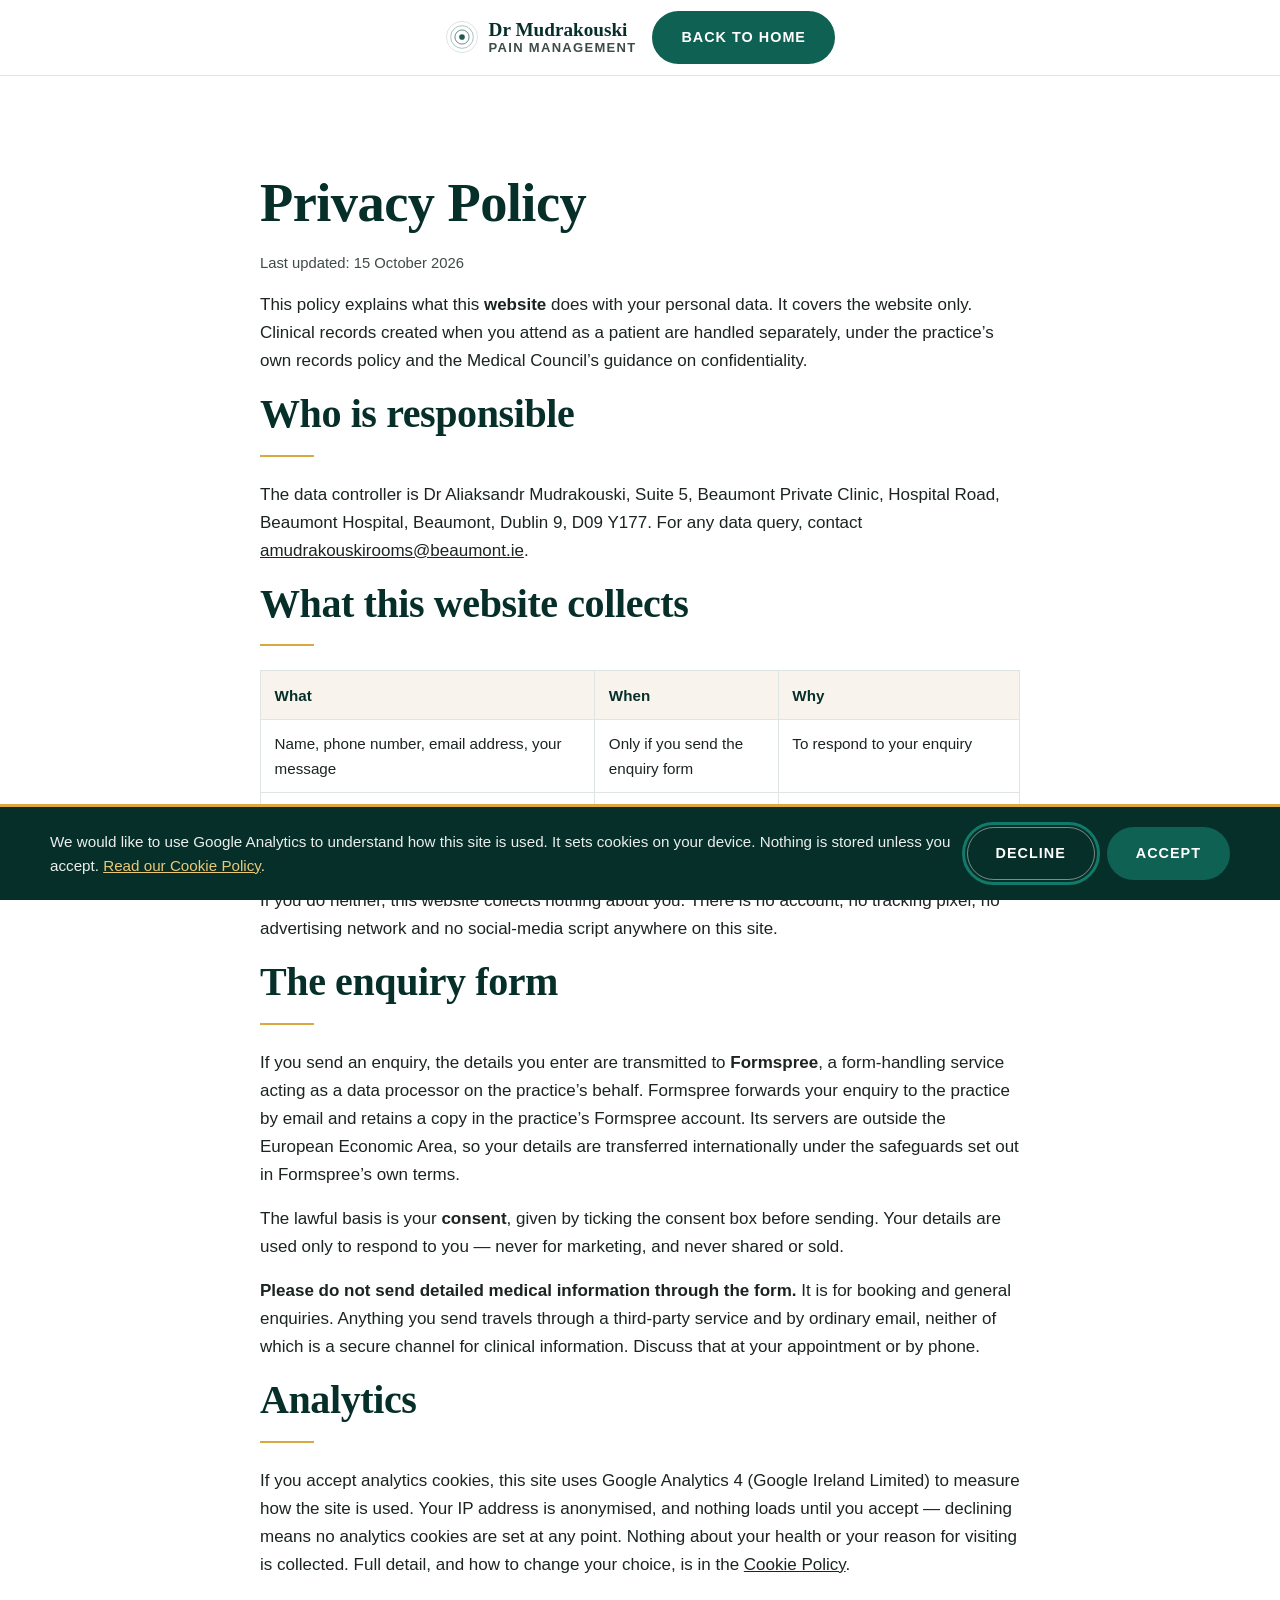
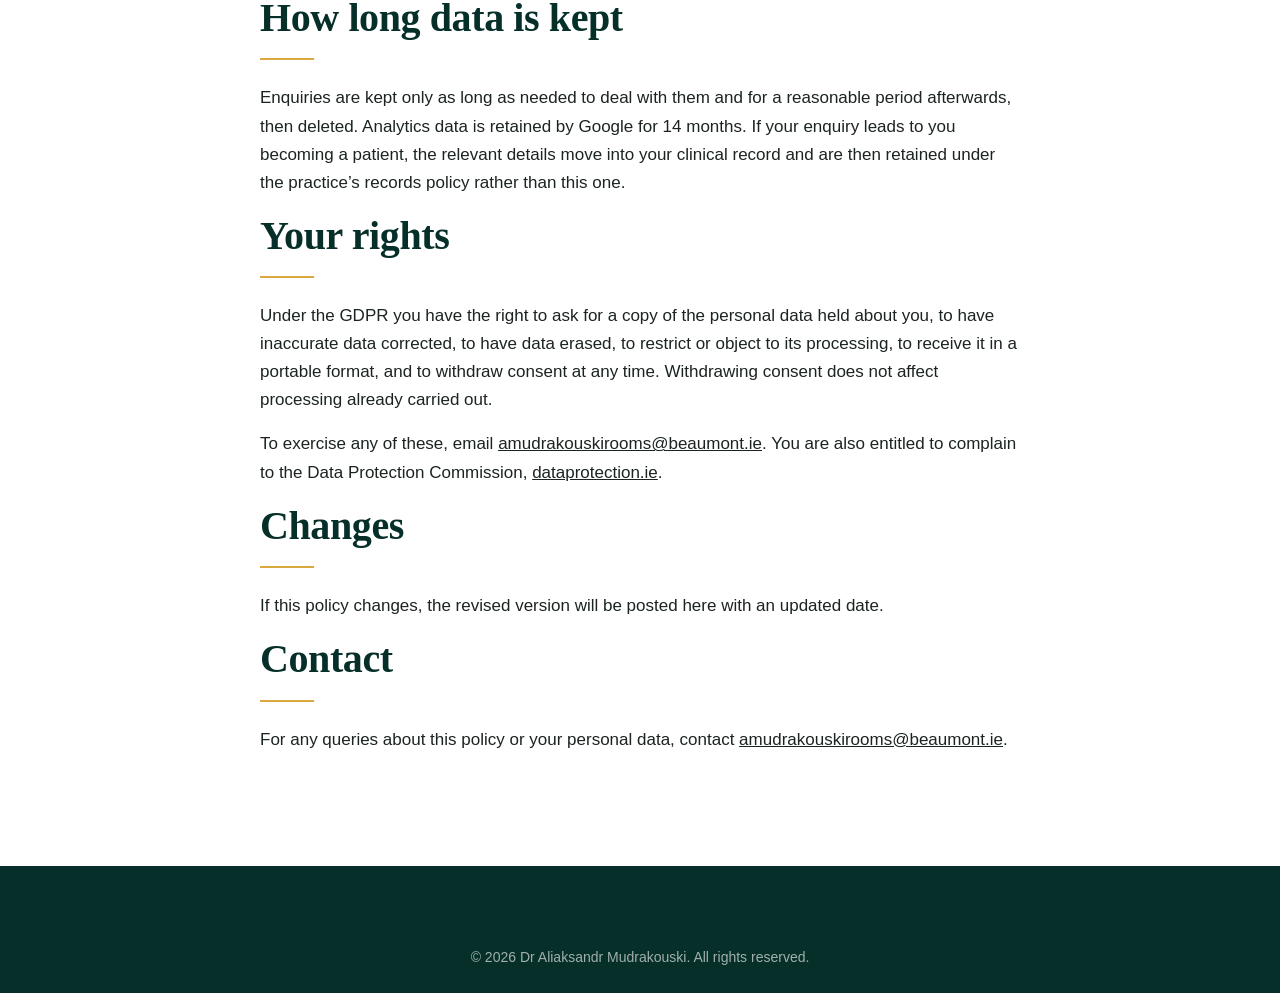
<file: dr-alex-landing-page/phase-3-design-build/privacy.html>
<!DOCTYPE html>
<html lang="en-IE">
<head>
  <meta charset="UTF-8">
  <meta name="viewport" content="width=device-width, initial-scale=1.0">
  <title>Privacy Policy | Dr Aliaksandr Mudrakouski</title>
  <meta name="description" content="Privacy Policy for Dr Aliaksandr Mudrakouski, Pain Management, Dublin.">
  <meta name="robots" content="noindex, follow">
  <link rel="icon" type="image/svg+xml" href="assets/images/favicon.svg">
  <link rel="stylesheet" href="css/styles.css">
</head>
<body>
  <header class="site-header">
    <div class="container header-inner">
      <a class="logo" href="index.html">
        <svg class="logo-mark" viewBox="0 0 48 48" aria-hidden="true">
          <circle cx="24" cy="24" r="4" fill="currentColor" opacity=".9"/>
          <circle cx="24" cy="24" r="10" fill="none" stroke="currentColor" stroke-width="1.4" opacity=".6"/>
          <circle cx="24" cy="24" r="16" fill="none" stroke="currentColor" stroke-width="1.2" opacity=".38"/>
          <circle cx="24" cy="24" r="22" fill="none" stroke="currentColor" stroke-width="1" opacity=".2"/>
        </svg>
        <span class="logo-text">Dr Mudrakouski <span>Pain Management</span></span>
      </a>
      <a class="btn btn-primary" href="index.html">Back to Home</a>
    </div>
  </header>

  <main id="main-content" class="section">
    <div class="container" style="max-width: 800px;">
      <h1>Privacy Policy</h1>
      <p class="fine-print">Last updated: 15 October 2026</p>

      <p>This policy explains what this <strong>website</strong> does with your personal data. It
      covers the website only. Clinical records created when you attend as a patient are handled
      separately, under the practice&rsquo;s own records policy and the Medical Council&rsquo;s
      guidance on confidentiality.</p>

      <h2>Who is responsible</h2>
      <p>The data controller is Dr Aliaksandr Mudrakouski, Suite 5, Beaumont Private Clinic,
      Hospital Road, Beaumont Hospital, Beaumont, Dublin 9, D09 Y177. For any data query, contact
      <a href="mailto:amudrakouskirooms@beaumont.ie">amudrakouskirooms@beaumont.ie</a>.</p>

      <h2>What this website collects</h2>
      <table class="cookie-table">
        <thead>
          <tr><th>What</th><th>When</th><th>Why</th></tr>
        </thead>
        <tbody>
          <tr>
            <td>Name, phone number, email address, your message</td>
            <td>Only if you send the enquiry form</td>
            <td>To respond to your enquiry</td>
          </tr>
          <tr>
            <td>Anonymised usage data (pages viewed, approximate region, referring site)</td>
            <td>Only if you accept analytics cookies</td>
            <td>To understand how the site is used and improve it</td>
          </tr>
        </tbody>
      </table>
      <p>If you do neither, this website collects nothing about you. There is no account, no
      tracking pixel, no advertising network and no social-media script anywhere on this site.</p>

      <h2>The enquiry form</h2>
      <p>If you send an enquiry, the details you enter are transmitted to <strong>Formspree</strong>,
      a form-handling service acting as a data processor on the practice&rsquo;s behalf. Formspree
      forwards your enquiry to the practice by email and retains a copy in the practice&rsquo;s
      Formspree account. Its servers are outside the European Economic Area, so your details are
      transferred internationally under the safeguards set out in Formspree&rsquo;s own terms.</p>
      <p>The lawful basis is your <strong>consent</strong>, given by ticking the consent box before
      sending. Your details are used only to respond to you &mdash; never for marketing, and never
      shared or sold.</p>
      <p><strong>Please do not send detailed medical information through the form.</strong> It is
      for booking and general enquiries. Anything you send travels through a third-party service
      and by ordinary email, neither of which is a secure channel for clinical information.
      Discuss that at your appointment or by phone.</p>

      <h2>Analytics</h2>
      <p>If you accept analytics cookies, this site uses Google Analytics 4 (Google Ireland
      Limited) to measure how the site is used. Your IP address is anonymised, and nothing loads
      until you accept &mdash; declining means no analytics cookies are set at any point. Nothing
      about your health or your reason for visiting is collected. Full detail, and how to change
      your choice, is in the <a href="cookies.html">Cookie Policy</a>.</p>

      <h2>How long data is kept</h2>
      <p>Enquiries are kept only as long as needed to deal with them and for a reasonable period
      afterwards, then deleted. Analytics data is retained by Google for 14 months. If your
      enquiry leads to you becoming a patient, the relevant details move into your clinical record
      and are then retained under the practice&rsquo;s records policy rather than this one.</p>

      <h2>Your rights</h2>
      <p>Under the GDPR you have the right to ask for a copy of the personal data held about you,
      to have inaccurate data corrected, to have data erased, to restrict or object to its
      processing, to receive it in a portable format, and to withdraw consent at any time.
      Withdrawing consent does not affect processing already carried out.</p>
      <p>To exercise any of these, email
      <a href="mailto:amudrakouskirooms@beaumont.ie">amudrakouskirooms@beaumont.ie</a>. You are
      also entitled to complain to the Data Protection Commission,
      <a href="https://www.dataprotection.ie" rel="noopener">dataprotection.ie</a>.</p>

      <h2>Changes</h2>
      <p>If this policy changes, the revised version will be posted here with an updated date.</p>

      <h2>Contact</h2>
      <p>For any queries about this policy or your personal data, contact
      <a href="mailto:amudrakouskirooms@beaumont.ie">amudrakouskirooms@beaumont.ie</a>.</p>
    </div>
  </main>

  <footer class="site-footer">
    <div class="container">
      <p class="fine-print copyright">&copy; <span id="year"></span> Dr Aliaksandr Mudrakouski. All rights reserved.</p>
    </div>
  </footer>
  <script src="js/script.js" defer></script>
  <script src="js/consent.js" defer></script>
</body>
</html>
</file>
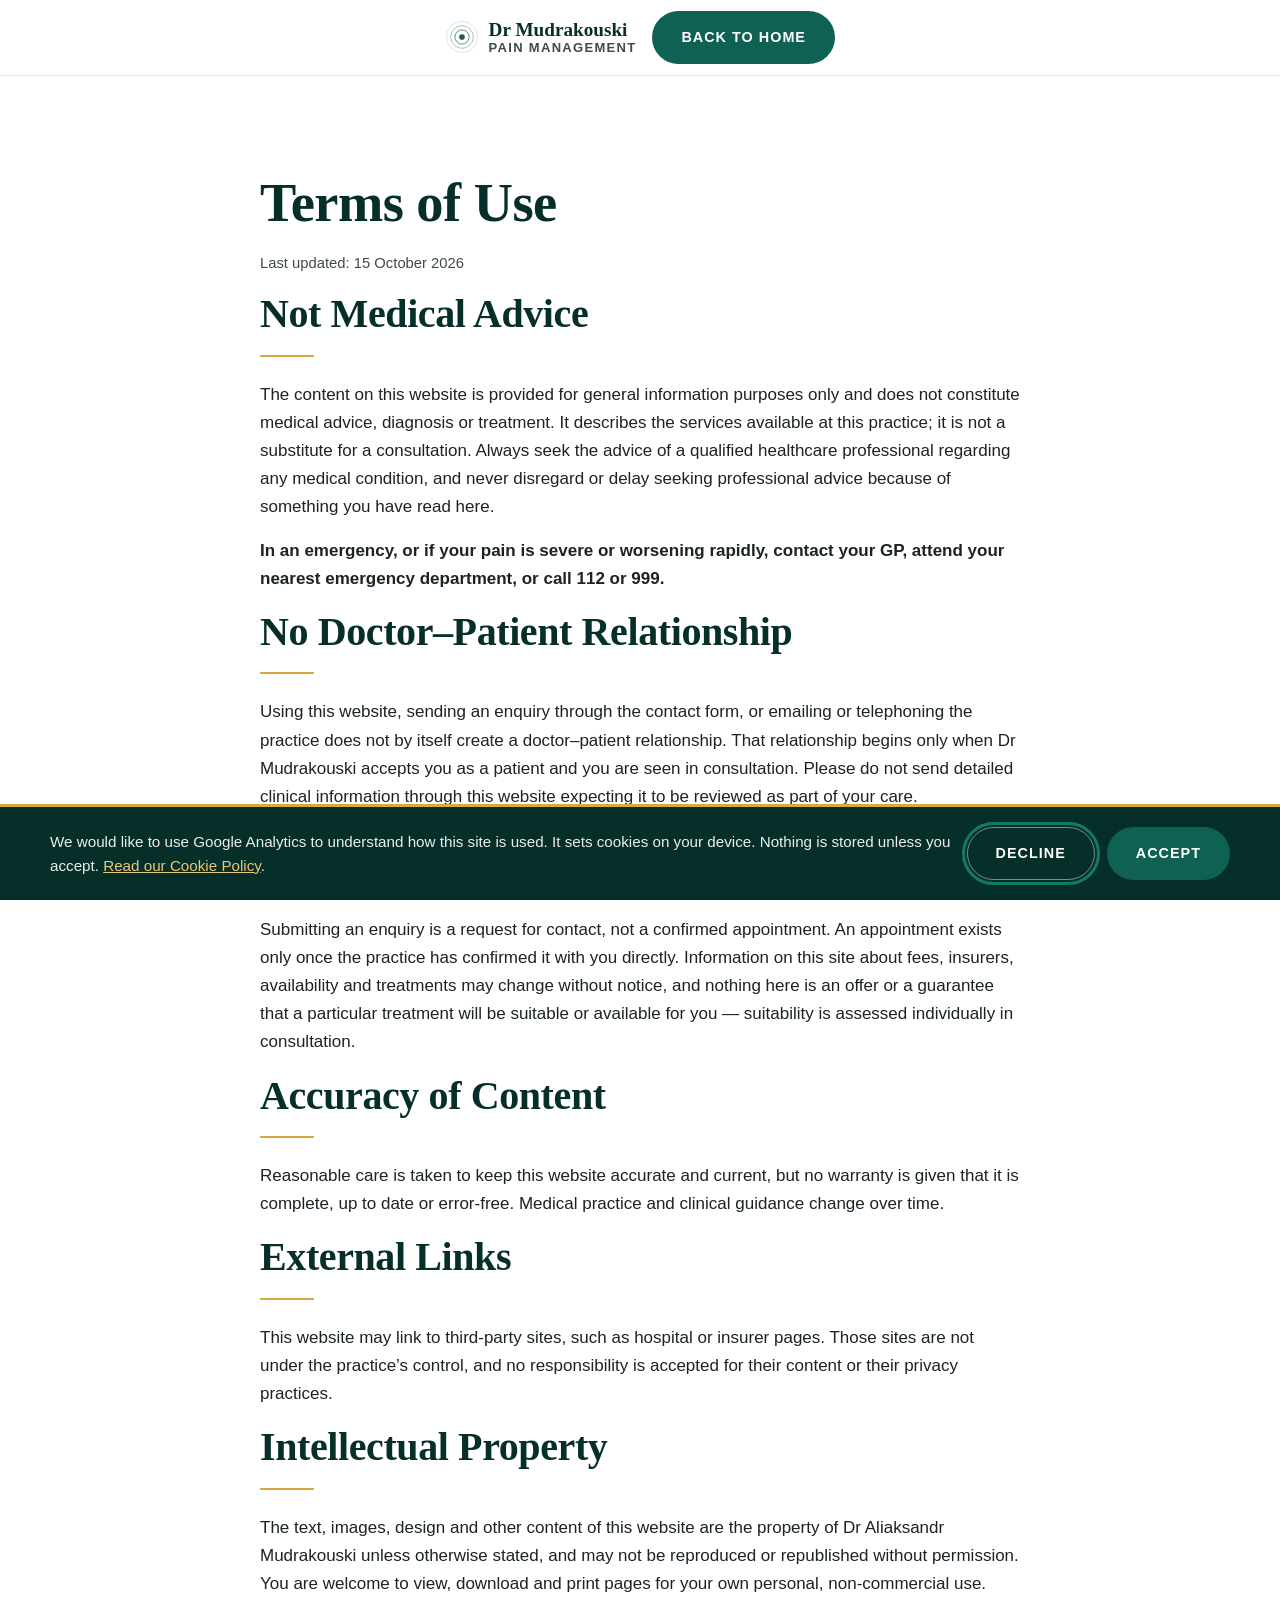
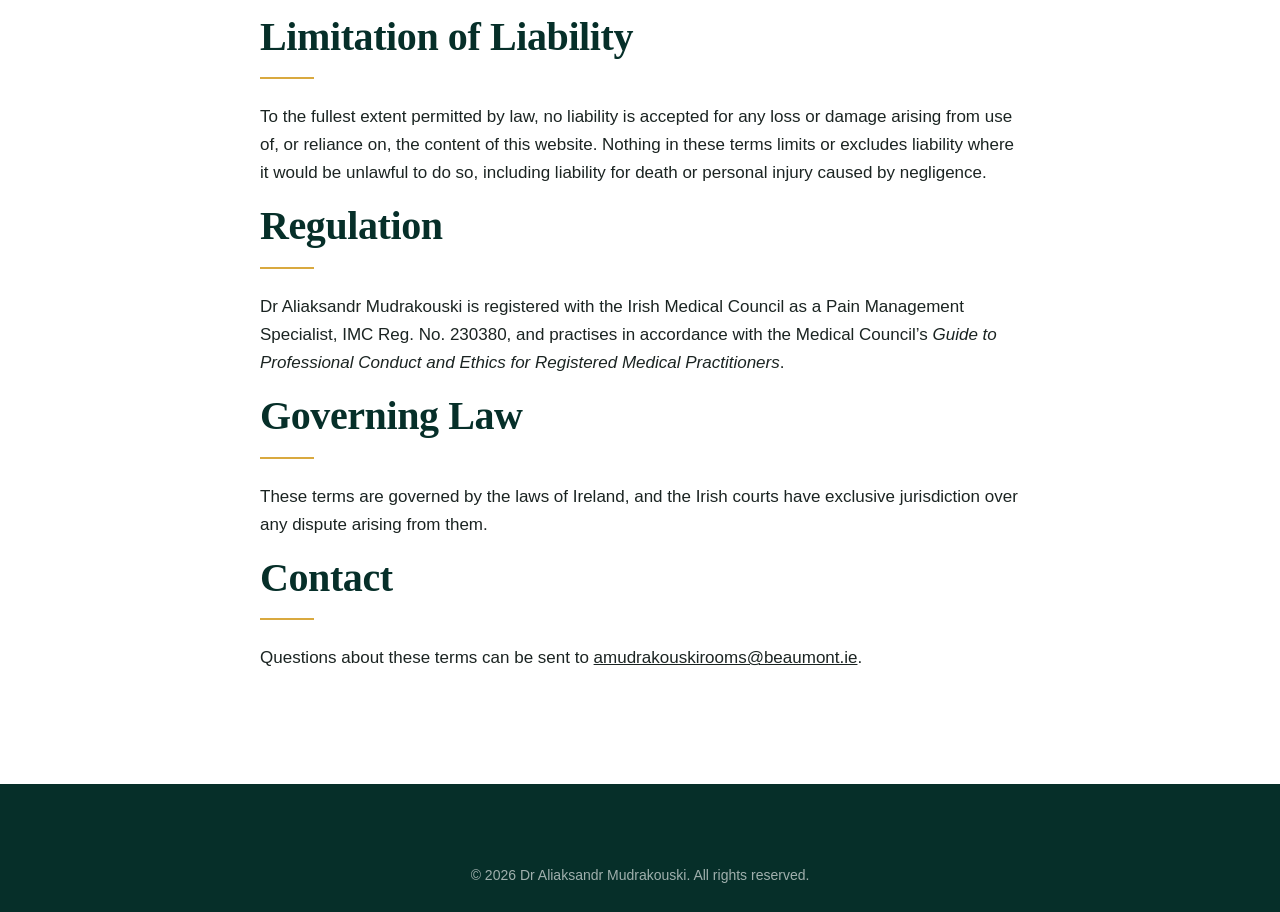
<file: dr-alex-landing-page/phase-3-design-build/terms.html>
<!DOCTYPE html>
<html lang="en-IE">
<head>
  <meta charset="UTF-8">
  <meta name="viewport" content="width=device-width, initial-scale=1.0">
  <title>Terms of Use | Dr Aliaksandr Mudrakouski</title>
  <meta name="description" content="Terms of Use for the Dr Aliaksandr Mudrakouski pain management website.">
  <meta name="robots" content="noindex, follow">
  <link rel="icon" type="image/svg+xml" href="assets/images/favicon.svg">
  <link rel="stylesheet" href="css/styles.css">
</head>
<body>
  <header class="site-header">
    <div class="container header-inner">
      <a class="logo" href="index.html">
        <svg class="logo-mark" viewBox="0 0 48 48" aria-hidden="true">
          <circle cx="24" cy="24" r="4" fill="currentColor" opacity=".9"/>
          <circle cx="24" cy="24" r="10" fill="none" stroke="currentColor" stroke-width="1.4" opacity=".6"/>
          <circle cx="24" cy="24" r="16" fill="none" stroke="currentColor" stroke-width="1.2" opacity=".38"/>
          <circle cx="24" cy="24" r="22" fill="none" stroke="currentColor" stroke-width="1" opacity=".2"/>
        </svg>
        <span class="logo-text">Dr Mudrakouski <span>Pain Management</span></span>
      </a>
      <a class="btn btn-primary" href="index.html">Back to Home</a>
    </div>
  </header>

  <main id="main-content" class="section">
    <div class="container" style="max-width: 800px;">
      <h1>Terms of Use</h1>
      <p class="fine-print">Last updated: 15 October 2026</p>

      <h2>Not Medical Advice</h2>
      <p>The content on this website is provided for general information purposes only and does
      not constitute medical advice, diagnosis or treatment. It describes the services available
      at this practice; it is not a substitute for a consultation. Always seek the advice of a
      qualified healthcare professional regarding any medical condition, and never disregard or
      delay seeking professional advice because of something you have read here.</p>
      <p><strong>In an emergency, or if your pain is severe or worsening rapidly, contact your GP,
      attend your nearest emergency department, or call 112 or 999.</strong></p>

      <h2>No Doctor&ndash;Patient Relationship</h2>
      <p>Using this website, sending an enquiry through the contact form, or emailing or
      telephoning the practice does not by itself create a doctor&ndash;patient relationship. That
      relationship begins only when Dr Mudrakouski accepts you as a patient and you are seen in
      consultation. Please do not send detailed clinical information through this website
      expecting it to be reviewed as part of your care.</p>

      <h2>Appointments and Enquiries</h2>
      <p>Submitting an enquiry is a request for contact, not a confirmed appointment. An
      appointment exists only once the practice has confirmed it with you directly. Information on
      this site about fees, insurers, availability and treatments may change without notice, and
      nothing here is an offer or a guarantee that a particular treatment will be suitable or
      available for you &mdash; suitability is assessed individually in consultation.</p>

      <h2>Accuracy of Content</h2>
      <p>Reasonable care is taken to keep this website accurate and current, but no warranty is
      given that it is complete, up to date or error-free. Medical practice and clinical guidance
      change over time.</p>

      <h2>External Links</h2>
      <p>This website may link to third-party sites, such as hospital or insurer pages. Those
      sites are not under the practice&rsquo;s control, and no responsibility is accepted for
      their content or their privacy practices.</p>

      <h2>Intellectual Property</h2>
      <p>The text, images, design and other content of this website are the property of
      Dr Aliaksandr Mudrakouski unless otherwise stated, and may not be reproduced or republished
      without permission. You are welcome to view, download and print pages for your own personal,
      non-commercial use.</p>

      <h2>Limitation of Liability</h2>
      <p>To the fullest extent permitted by law, no liability is accepted for any loss or damage
      arising from use of, or reliance on, the content of this website. Nothing in these terms
      limits or excludes liability where it would be unlawful to do so, including liability for
      death or personal injury caused by negligence.</p>

      <h2>Regulation</h2>
      <p>Dr Aliaksandr Mudrakouski is registered with the Irish Medical Council as a Pain
      Management Specialist, IMC Reg. No. 230380, and practises in accordance with the Medical
      Council&rsquo;s <em>Guide to Professional Conduct and Ethics for Registered Medical
      Practitioners</em>.</p>

      <h2>Governing Law</h2>
      <p>These terms are governed by the laws of Ireland, and the Irish courts have exclusive
      jurisdiction over any dispute arising from them.</p>

      <h2>Contact</h2>
      <p>Questions about these terms can be sent to
      <a href="mailto:amudrakouskirooms@beaumont.ie">amudrakouskirooms@beaumont.ie</a>.</p>
    </div>
  </main>

  <footer class="site-footer">
    <div class="container">
      <p class="fine-print copyright">&copy; <span id="year"></span> Dr Aliaksandr Mudrakouski. All rights reserved.</p>
    </div>
  </footer>
  <script src="js/script.js" defer></script>
  <script src="js/consent.js" defer></script>
</body>
</html>
</file>
<file: dr-alex-landing-page/phase-3-design-build/css/styles.css>
/* ==========================================================================
   Dr Aliaksandr Mudrakouski, Pain Management — stylesheet
   Mobile-first. Breakpoints: 768px (tablet), 1280px (desktop).

   Design direction: deep teal + cream, serif display headings over a sans
   body, gold accents, flat editorial blocks. Calm and clinical rather than
   corporate-blue.
   ========================================================================== */

:root {
  /* Teal — primary brand colour */
  --color-teal-900: #062f29;   /* footer, deepest ground */
  --color-teal-800: #0a463c;
  --color-teal-700: #0e6153;   /* hero band, primary buttons */
  --color-teal-600: #127a68;   /* hover */
  --color-teal-100: #d7e8e3;
  --color-teal-50:  #eef6f4;

  /* Cream — secondary ground */
  --color-cream:      #f8f4ed;
  --color-cream-dark: #ebe3d6;  /* borders on cream */

  /* Gold — accent only (eyebrows, rules). Never a large text colour.
     Three tints so text always clears WCAG AA 4.5:1 on its own background:
       gold        decorative rules and the deep teal-900 footer  (6.70:1 there)
       gold-light  text on the mid-teal hero band                 (4.57:1)
       gold-dark   text on white or cream                         (6.28 / 5.73:1) */
  --color-gold:       #d9a93f;
  --color-gold-light: #eac878;
  --color-gold-dark:  #7d5a10;

  --color-text: #1b2422;
  --color-text-muted: #3f4b47;   /* 9.0:1 on white — body copy, not just captions */
  --color-border: #dfe5e2;
  --color-error: #a4231b;
  --color-surface: #ffffff;

  --color-placeholder: #a8480d;
  --color-placeholder-bg: #fdf0e6;

  --font-display: Georgia, "Iowan Old Style", "Palatino Linotype", Palatino, "Times New Roman", serif;
  --font-body: -apple-system, BlinkMacSystemFont, "Segoe UI", Roboto, Helvetica, Arial, sans-serif;

  --max-width: 1180px;
  --radius-sm: 4px;
  --radius-md: 6px;
  --shadow-sm: 0 1px 2px rgba(6, 47, 41, 0.06);
  --shadow-md: 0 10px 30px rgba(6, 47, 41, 0.10);
  --header-height: 76px;
}

/* ---------- Reset ---------- */
*, *::before, *::after { box-sizing: border-box; }
html {
  scroll-behavior: smooth;
  scroll-padding-top: var(--header-height);
  /* The closed mobile nav is parked off-canvas with translateX(100%), and a
     transform still counts toward the document's scrollable area — so the page
     scrolled sideways to a blank strip on phones. Clipped here rather than
     hidden: overflow-x: clip does not create a scroll container, so the sticky
     header keeps working, which overflow-x: hidden would break. */
  overflow-x: clip;
}
body {
  margin: 0;
  font-family: var(--font-body);
  font-size: 1.0625rem;           /* 17px base — patients here skew older */
  color: var(--color-text);
  background: var(--color-surface);
  line-height: 1.65;
  -webkit-font-smoothing: antialiased;
}
img, svg { max-width: 100%; display: block; }
a { color: inherit; }
h1, h2, h3, p, ul, figure { margin: 0 0 1rem; }
ul { padding-left: 0; list-style: none; }
button { font: inherit; }

.sr-only {
  position: absolute; width: 1px; height: 1px;
  padding: 0; margin: -1px; overflow: hidden;
  clip: rect(0, 0, 0, 0); white-space: nowrap; border: 0;
}

.skip-link {
  position: absolute; left: 0.5rem; top: -3rem;
  background: var(--color-teal-900); color: #fff;
  padding: 0.6rem 1rem; border-radius: var(--radius-sm);
  z-index: 1000; transition: top 0.15s ease;
}
.skip-link:focus { top: 0.5rem; }

:focus-visible { outline: 3px solid var(--color-teal-600); outline-offset: 2px; }

.container { max-width: var(--max-width); margin: 0 auto; padding: 0 1.25rem; }

/* ---------- Typography ---------- */
h1, h2, h3 {
  font-family: var(--font-display);
  color: var(--color-teal-900);
  font-weight: 700;
  line-height: 1.15;
  letter-spacing: -0.01em;
}
h1 { font-size: clamp(2.1rem, 5.2vw, 3.4rem); }
h2 { font-size: clamp(1.7rem, 3.6vw, 2.5rem); margin-bottom: 0.75rem; }
h3 { font-size: 1.28rem; margin-bottom: 0.5rem; letter-spacing: 0; }

.eyebrow {
  text-transform: uppercase;
  letter-spacing: 0.12em;
  font-size: 0.875rem;
  font-weight: 700;
  color: var(--color-gold-dark);
  margin-bottom: 0.75rem;
}

.fine-print { font-size: 0.925rem; color: var(--color-text-muted); }

.placeholder-inline {
  color: var(--color-placeholder);
  background: var(--color-placeholder-bg);
  padding: 0.05em 0.35em;
  border-radius: 3px;
  font-size: 0.92em;
}

/* ---------- Buttons — uppercase, letterspaced, pill ---------- */
.btn {
  display: inline-flex;
  align-items: center;
  gap: 0.5rem;
  padding: 0.85rem 1.75rem;
  border-radius: 999px;
  font-size: 0.9rem;
  font-weight: 700;
  text-transform: uppercase;
  letter-spacing: 0.07em;
  text-decoration: none;
  border: 1.5px solid transparent;
  cursor: pointer;
  transition: background-color 0.18s ease, color 0.18s ease, border-color 0.18s ease;
}
.btn-primary { background: var(--color-teal-700); color: #fff; }
.btn-primary:hover { background: var(--color-teal-600); }
.btn-outline { background: transparent; color: var(--color-teal-800); border-color: var(--color-teal-800); }
.btn-outline:hover { background: var(--color-teal-800); color: #fff; }
/* Ghost: for use on the dark teal hero band */
.btn-ghost { background: transparent; color: #fff; border-color: rgba(255,255,255,0.45); }
.btn-ghost:hover { background: rgba(255,255,255,0.12); border-color: #fff; }
.btn-lg { padding: 1rem 2rem; font-size: 0.975rem; }
.btn .icon { width: 1.05em; height: 1.05em; }

/* ---------- Icons ---------- */
.icon { width: 22px; height: 22px; color: currentColor; }
.icon-lg { width: 34px; height: 34px; color: var(--color-teal-700); margin-bottom: 1rem; }
.icon-md { width: 26px; height: 26px; color: var(--color-teal-700); margin-bottom: 0.6rem; }

/* ---------- Utility bar ---------- */
.utility-bar {
  /* Hidden on mobile: the details wrap to two rows and cost ~80px of a 375px
     viewport before the hero even starts. The sticky header's click-to-call
     covers the phone there, and full details remain in Contact and the footer. */
  display: none;
  background: var(--color-surface);
  border-bottom: 1px solid var(--color-border);
  font-size: 0.875rem;
  letter-spacing: 0.04em;
}
.utility-inner {
  display: flex;
  justify-content: center;
  gap: 1.5rem;
  padding: 0.55rem 1.25rem;
  flex-wrap: wrap;
}
.utility-bar a {
  display: inline-flex;
  align-items: center;
  gap: 0.4rem;
  text-decoration: none;
  color: var(--color-text-muted);
  text-transform: uppercase;
  font-weight: 600;
}
.utility-bar a:hover { color: var(--color-teal-700); }
.utility-bar .icon { width: 14px; height: 14px; }

/* ---------- Header ---------- */
.site-header {
  position: sticky;
  top: 0;
  z-index: 100;
  /* Solid, not translucent + backdrop-filter: a backdrop-filter creates a new
     containing block for fixed-position descendants, which would trap the
     .primary-nav mobile overlay inside the header instead of the viewport. */
  background: var(--color-surface);
  border-bottom: 1px solid var(--color-border);
  height: var(--header-height);
  display: flex;
  align-items: center;
}
.header-inner { display: flex; align-items: center; justify-content: space-between; gap: 1rem; }

.logo {
  display: inline-flex;
  align-items: center;
  gap: 0.6rem;
  text-decoration: none;
  color: var(--color-teal-800);
}
.logo-mark { width: 34px; height: 34px; flex-shrink: 0; }
.logo-text {
  font-family: var(--font-display);
  font-weight: 700;
  font-size: 1.2rem;
  line-height: 1.15;
  color: var(--color-teal-900);
  white-space: nowrap;
}
.logo-text span {
  display: block;
  font-family: var(--font-body);
  font-size: 0.8125rem;
  font-weight: 600;
  text-transform: uppercase;
  letter-spacing: 0.1em;
  color: var(--color-text-muted);
}

.nav-toggle {
  background: none; border: none; padding: 0.4rem;
  cursor: pointer; color: var(--color-teal-800); display: inline-flex;
}

.primary-nav {
  /* Anchored to the header's own bottom edge (top:100% against the sticky
     .site-header) rather than offset from the viewport top. A viewport-based
     offset breaks whenever anything sits above the header — the utility bar
     pushed the header down and the overlay covered it. */
  position: absolute;
  top: 100%;
  left: 0;
  right: 0;
  height: calc(100vh - var(--header-height));
  background: var(--color-surface);
  padding: 2rem 1.25rem;
  transform: translateX(100%);
  transition: transform 0.22s ease;
  overflow-y: auto;
}
.primary-nav.is-open { transform: translateX(0); }
.primary-nav ul { display: flex; flex-direction: column; gap: 1.4rem; }
/* Scoped to the list only. An unscoped `.primary-nav a` colour rule outranks
   `.btn-primary` and repainted the CTA button's label dark-on-dark. */
.primary-nav ul a {
  text-decoration: none;
  font-family: var(--font-display);
  font-size: 1.3rem;
  color: var(--color-teal-900);
}
.primary-nav ul a:hover { color: var(--color-teal-600); }
.nav-cta { margin-top: 2rem; width: 100%; justify-content: center; }

.call-button {
  display: inline-flex; align-items: center; gap: 0.4rem;
  background: var(--color-teal-700); color: #fff;
  padding: 0.6rem 1rem; border-radius: 999px;
  text-decoration: none; font-weight: 700;
  font-size: 0.85rem; text-transform: uppercase; letter-spacing: 0.06em;
  white-space: nowrap;
}
.call-button:hover { background: var(--color-teal-600); }
.call-button .icon { width: 15px; height: 15px; }
.call-button-text { display: none; }

/* ---------- Hero ---------- */
.hero {
  background: var(--color-teal-700);
  color: #fff;
  padding: 3.5rem 0;
  overflow: hidden;
}
.hero-inner { display: grid; gap: 2.5rem; align-items: center; }
.hero h1 { color: #fff; margin-bottom: 1.25rem; }

.hero-eyebrow {
  text-transform: uppercase;
  letter-spacing: 0.14em;
  font-size: 1rem;
  font-weight: 700;
  color: var(--color-gold-light);
  margin-bottom: 0.35rem;
}
.hero-credentials {
  font-size: 0.95rem;
  letter-spacing: 0.05em;
  color: rgba(255, 255, 255, 0.92);   /* credentials are a trust signal — keep them legible */
  margin-bottom: 1.25rem;
}
.hero-registration {
  font-size: 0.9rem;
  color: rgba(255, 255, 255, 0.82);
  letter-spacing: 0.02em;
  margin-bottom: 1.25rem;
}
.hero-subhead {
  font-size: 1.15rem;
  color: rgba(255, 255, 255, 0.93);
  max-width: 34rem;
}
.hero-actions { display: flex; flex-wrap: wrap; gap: 0.85rem; margin-top: 2rem; }
/* The default teal primary button would be invisible on the teal hero band.
   A darker teal fill still only reaches ~2:1 against it, short of the 3:1 that
   WCAG 1.4.11 requires for a UI component boundary — so the hero CTA inverts
   to white (7.36:1) instead. */
.hero .btn-primary { background: #fff; color: var(--color-teal-900); }
.hero .btn-primary:hover { background: var(--color-cream); color: var(--color-teal-900); }

.hero-portrait { position: relative; display: flex; justify-content: center; }
.hero-rings {
  position: absolute;
  width: 150%;
  max-width: none;
  top: 50%; left: 50%;
  transform: translate(-50%, -50%);
  color: rgba(255, 255, 255, 0.16);
  pointer-events: none;
}
.portrait-frame {
  position: relative;
  width: 100%;
  max-width: 320px;
  aspect-ratio: 3 / 4;
  background: rgba(255, 255, 255, 0.08);
  border: 1px solid rgba(255, 255, 255, 0.28);
  display: flex; align-items: center; justify-content: center;
  text-align: center;
  font-size: 0.95rem;
  letter-spacing: 0.08em;
  text-transform: uppercase;
  color: rgba(255, 255, 255, 0.88);
}

/* Portrait. The file is pre-cropped to an exact 3:4, so object-fit only guards
   against a future replacement with different proportions. */
.portrait-photo {
  width: 100%;
  max-width: 320px;
  aspect-ratio: 3 / 4;
  height: auto;
  object-fit: cover;
  object-position: 50% 20%;
  border: 1px solid rgba(255, 255, 255, 0.28);
  background: #fff;
}

/* ---------- Sections ---------- */
.section { padding: 4.5rem 0; }
.section-alt { background: var(--color-cream); }

/* Gold rule under every section heading. One rule for all of them — this was
   three near-duplicate selectors, which is how headings ended up inconsistent.
   :not(.sr-only) keeps it off the visually hidden form heading. */
.section h2:not(.sr-only)::after {
  content: "";
  display: block;
  width: 54px;
  height: 2px;
  background: var(--color-gold);
  margin: 1.1rem 0 1.5rem;
}

/* ---------- About ---------- */
.about-grid { display: grid; gap: 2.5rem; align-items: center; }
.about-media-frame {
  aspect-ratio: 4 / 3;
  background: var(--color-teal-50);
  border: 1px solid var(--color-teal-100);
  display: flex; align-items: center; justify-content: center;
}
.about-media-frame span {
  font-family: var(--font-display);
  font-size: 1.4rem;
  color: var(--color-teal-700);
}
.about-copy p { color: var(--color-text-muted); }

/* ---------- Card grid ---------- */
.card-grid { display: grid; grid-template-columns: 1fr; gap: 1.25rem; margin-top: 2rem; }
/* Three cards, so it goes to 3 columns rather than reusing .card-grid's 4 —
   a 3-in-4 row leaves a conspicuous empty cell on wide screens. */
.prescription-grid { display: grid; grid-template-columns: 1fr; gap: 1.25rem; margin-top: 2rem; }
.prescription-note { margin-top: 1.5rem; }
.card {
  background: var(--color-surface);
  border: 1px solid var(--color-border);
  border-radius: var(--radius-md);
  padding: 1.75rem 1.5rem;
  transition: border-color 0.18s ease, box-shadow 0.18s ease;
}
.section-alt .card { border-color: var(--color-cream-dark); }
.card:hover { border-color: var(--color-teal-700); box-shadow: var(--shadow-md); }
.card p { color: var(--color-text); margin-bottom: 0; font-size: 1rem; }

/* ---------- Insurance ---------- */
.insurer-list { display: flex; flex-wrap: wrap; gap: 0.75rem; margin-top: 1.5rem; }
.insurer-list li {
  background: var(--color-surface);
  border: 1px solid var(--color-cream-dark);
  padding: 0.85rem 1.5rem;
  font-family: var(--font-display);
  font-size: 1.15rem;
  color: var(--color-teal-800);
}

/* ---------- Why Choose Us ---------- */
.trust-grid { display: grid; grid-template-columns: 1fr; gap: 2rem; margin-top: 2rem; }
.trust-item { border-top: 2px solid var(--color-gold); padding-top: 1.25rem; }
.trust-item p { color: var(--color-text); font-size: 1rem; }

/* ---------- Contact ---------- */
.contact-grid { display: grid; gap: 2.5rem; }
.contact-details p { color: var(--color-text-muted); }
.contact-list { display: flex; flex-direction: column; gap: 1rem; margin-top: 1.75rem; }
.contact-list li { display: flex; align-items: flex-start; gap: 0.85rem; }
.contact-list .icon { color: var(--color-teal-700); flex-shrink: 0; margin-top: 0.2rem; }
.contact-list a { text-decoration: none; font-weight: 600; }
.contact-note { font-size: 0.9rem; color: var(--color-text-muted); font-weight: 400; }
.cred-list { margin-bottom: 1.5rem; }
.cred-list li {
  position: relative;
  padding-left: 1.4rem;
  margin-bottom: 0.5rem;
  color: var(--color-text);
}
.cred-list li::before {
  content: "";
  position: absolute;
  left: 0; top: 0.7em;
  width: 7px; height: 7px;
  background: var(--color-gold);
  border-radius: 50%;
}
.about-copy h3 { margin-top: 1.75rem; }
.contact-list a:hover { color: var(--color-teal-700); }

.contact-form {
  background: var(--color-surface);
  border: 1px solid var(--color-border);
  padding: 2rem;
}
.section-alt .contact-form { border-color: var(--color-cream-dark); }
.form-row { margin-bottom: 1.15rem; }
.form-row label {
  display: block;
  font-weight: 600;
  margin-bottom: 0.4rem;
  font-size: 0.9rem;
  text-transform: uppercase;
  letter-spacing: 0.06em;
  color: var(--color-teal-900);
}
.form-row input,
.form-row textarea {
  width: 100%;
  padding: 0.75rem 0.9rem;
  border: 1px solid var(--color-border);
  border-radius: var(--radius-sm);
  font: inherit;
  color: var(--color-text);
  background: #fff;
}
.form-row input:focus, .form-row textarea:focus { border-color: var(--color-teal-700); }
.form-row-checkbox { display: flex; align-items: flex-start; gap: 0.6rem; }
.form-row-checkbox input { width: auto; margin-top: 0.3rem; }
.form-row-checkbox label {
  font-weight: 400; font-size: 0.95rem; text-transform: none;
  letter-spacing: 0; color: var(--color-text-muted);
}
.form-row-checkbox a { color: var(--color-teal-700); }
.contact-form .btn { width: 100%; justify-content: center; margin-top: 0.5rem; }
/* Spam trap: removed from layout entirely rather than hidden with .sr-only,
   which would still expose it to screen readers. display:none is correct here
   precisely because no human should ever reach it. */
.form-honeypot { display: none; }

.form-status { min-height: 1.2rem; margin: 0.85rem 0 0; font-weight: 600; font-size: 0.95rem; }
.form-status.success { color: var(--color-teal-700); }
.form-status.error { color: var(--color-error); }
.form-status a { color: inherit; text-decoration: underline; }

/* ---------- Footer ---------- */
.site-footer {
  background: var(--color-teal-900);
  color: rgba(255, 255, 255, 0.78);
  padding: 3.5rem 0 1.5rem;
}
.footer-inner {
  display: grid; grid-template-columns: 1fr; gap: 2.5rem;
  padding-bottom: 2.5rem;
  border-bottom: 1px solid rgba(255, 255, 255, 0.14);
}
.site-footer .logo { color: #fff; }
.site-footer .logo-text { color: #fff; }
.site-footer .logo-text span { color: var(--color-gold); }
.site-footer .fine-print { color: rgba(255, 255, 255, 0.62); }
.footer-nav ul, .footer-legal ul { display: flex; flex-direction: column; gap: 0.7rem; }
.footer-nav a, .footer-legal a {
  text-decoration: none;
  color: rgba(255, 255, 255, 0.82);
  font-size: 0.975rem;
}
.footer-nav a:hover, .footer-legal a:hover { color: #fff; }
.footer-legal { display: flex; flex-direction: column; gap: 1rem; }
.copyright {
  text-align: center; margin: 1.5rem 0 0;
  color: rgba(255, 255, 255, 0.66); font-size: 0.875rem;
}

/* ==========================================================================
   Tablet — 768px+
   ========================================================================== */
@media (min-width: 768px) {
  .call-button-text { display: inline; }
  .utility-bar { display: block; }
  .utility-inner { justify-content: flex-end; gap: 2.25rem; }

  .hero { padding: 4.5rem 0; }
  .hero-inner { grid-template-columns: 1.15fr 0.85fr; }

  .about-grid { grid-template-columns: 1fr; max-width: 46rem; }

  .card-grid { grid-template-columns: repeat(2, 1fr); }
  .prescription-grid { grid-template-columns: repeat(2, 1fr); }
  .trust-grid { grid-template-columns: repeat(2, 1fr); }
  .contact-grid { grid-template-columns: 1fr 1.05fr; align-items: start; }
  .footer-inner { grid-template-columns: 1.5fr 1fr 1fr; }
}

/* ==========================================================================
   Desktop — 1280px+
   ========================================================================== */
@media (min-width: 1280px) {
  .nav-toggle { display: none; }
  /* At desktop the phone number is already in the utility bar and the nav CTA,
     so the header call button is redundant. It stays on mobile/tablet, where
     the brief requires click-to-call in the sticky header. */
  .call-button { display: none; }

  .primary-nav {
    position: static; transform: none; background: none;
    padding: 0; display: flex; align-items: center; gap: 2.5rem;
    overflow: visible;
  }
  .primary-nav ul { flex-direction: row; gap: 2.25rem; }
  .primary-nav ul a { font-family: var(--font-body); font-size: 1rem; font-weight: 600; }
  .nav-cta { margin-top: 0; width: auto; }

  .card-grid { grid-template-columns: repeat(4, 1fr); }
  .prescription-grid { grid-template-columns: repeat(3, 1fr); }
  .trust-grid { grid-template-columns: repeat(4, 1fr); }

  .hero { padding: 6rem 0; }
  .section { padding: 6rem 0; }
}

/* ---------- Reduced motion ---------- */
@media (prefers-reduced-motion: reduce) {
  html { scroll-behavior: auto; }
  * { transition-duration: 0.001ms !important; animation-duration: 0.001ms !important; }
}

/* ---------- Cookie consent banner ---------- */
.cookie-banner {
  position: fixed;
  left: 0; right: 0; bottom: 0;
  z-index: 200;
  background: var(--color-teal-900);
  color: #fff;
  border-top: 3px solid var(--color-gold);
  padding: 1.25rem;
}
.cookie-banner-inner {
  max-width: var(--max-width);
  margin: 0 auto;
  display: flex;
  flex-direction: column;
  gap: 1rem;
}
.cookie-banner-text {
  margin: 0;
  font-size: 0.95rem;
  line-height: 1.55;
  color: rgba(255, 255, 255, 0.92);
}
.cookie-banner-text a { color: var(--color-gold-light); }
.cookie-banner-actions {
  display: flex;
  gap: 0.75rem;
  flex-wrap: wrap;
}
/* Decline must be as easy to find as Accept — under GDPR, refusing consent
   cannot be made harder than giving it. Same size, same row, no dark pattern. */
.cookie-banner-actions .btn { flex: 1 1 auto; justify-content: center; }

@media (min-width: 768px) {
  .cookie-banner-inner { flex-direction: row; align-items: center; justify-content: space-between; }
  .cookie-banner-text { flex: 1; }
  .cookie-banner-actions .btn { flex: 0 0 auto; }
}

/* ---------- Cookie policy table ---------- */
.cookie-table { border-collapse: collapse; width: 100%; margin-bottom: 1.25rem; font-size: 0.95rem; }
.cookie-table th, .cookie-table td {
  border: 1px solid var(--color-border);
  padding: 0.7rem 0.85rem;
  text-align: left;
  vertical-align: top;
}
.cookie-table th { background: var(--color-cream); color: var(--color-teal-900); font-weight: 700; }
.cookie-table code { font-size: 0.9em; background: var(--color-cream); padding: 0.1em 0.35em; border-radius: 3px; }
</file>
